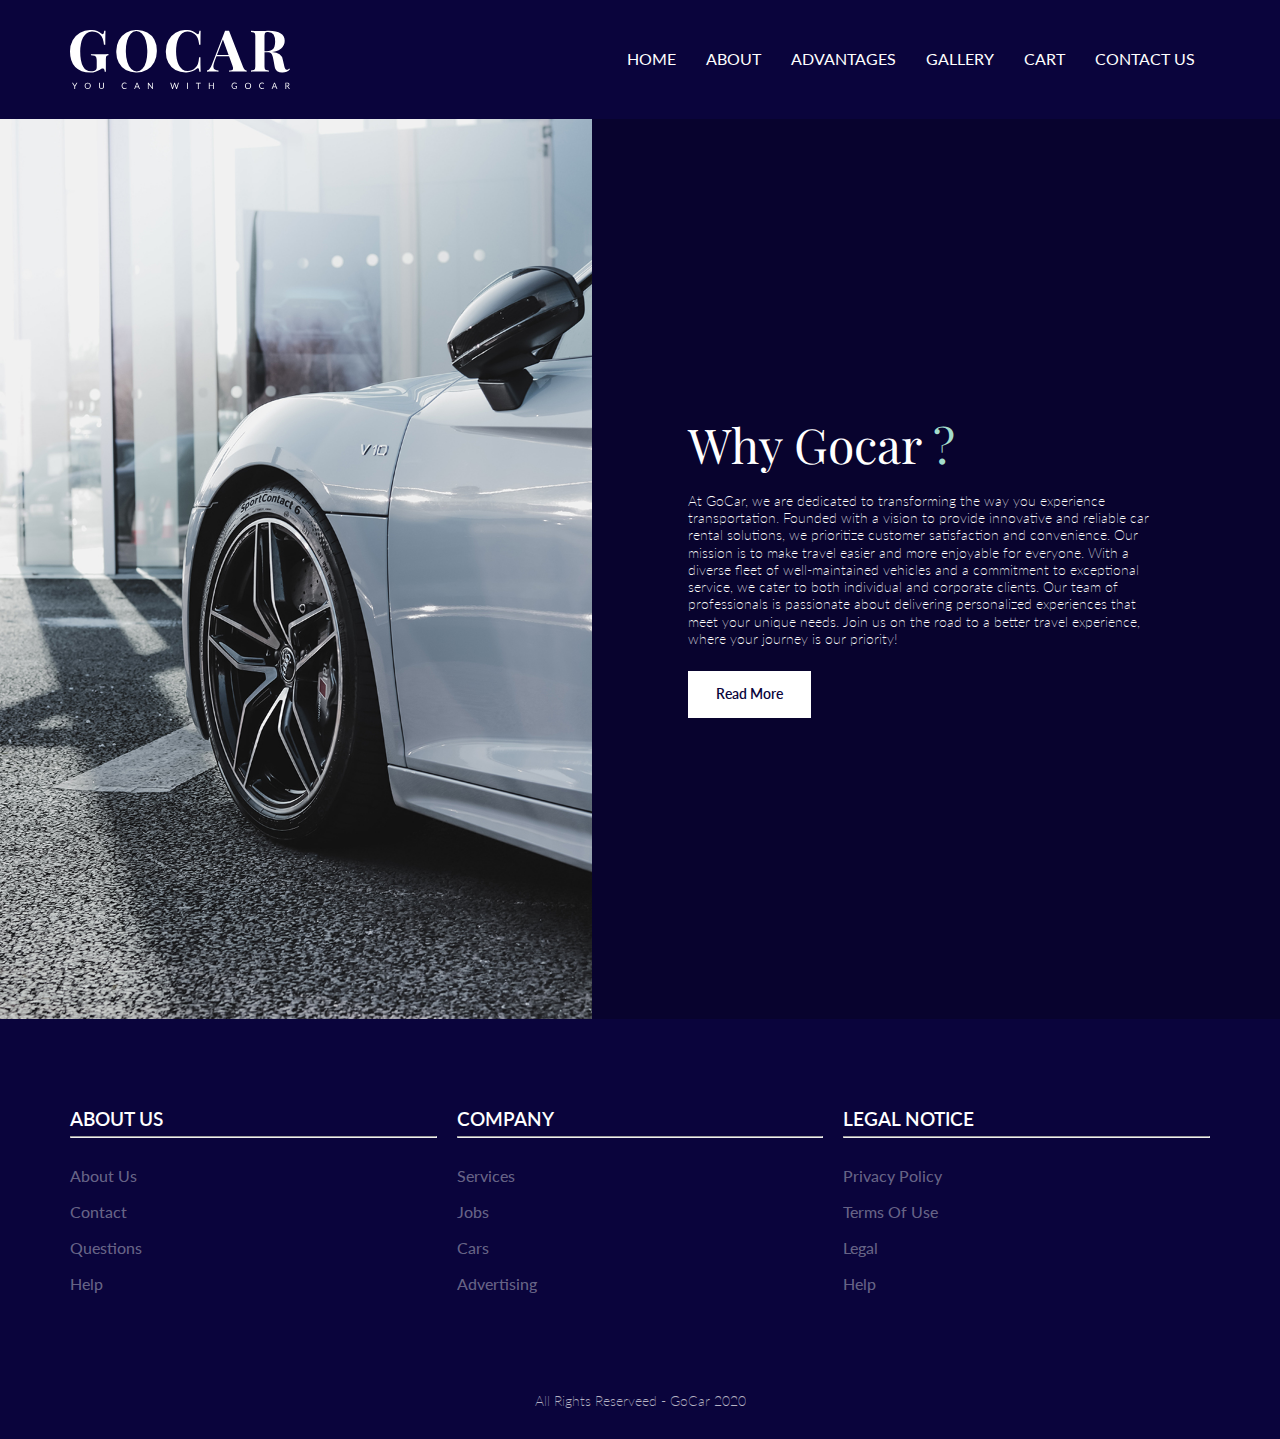
<file: about.html>
<!DOCTYPE html>
<html lang="en">

<head>
    <meta charset="UTF-8" />
    <meta http-equiv="X-UA-Compatible" content="IE=edge" />
    <meta name="viewport" content="width=device-width, initial-scale=1.0" />
    <title>GoCar</title>
    <meta name="description" content="Rent cars online" />
    <meta name="keywords" content="cars, rent, online" />
    <meta name="author" content="Hamza Bouchikhi" />
    <link rel="stylesheet" href="css/style.css" />
</head>

<body style="overflow-x: hidden">
    <header class="header">
        <nav class="navbar container">
            <img src="images/logo.svg" alt="gocar logo" />
            <ul>
                <li><a href="index.html">Home</a></li>
                <li><a href="about.html">About</a></li>
                <li><a href="Advantages.html">Advantages</a></li>
                <li><a href="port.html">Gallery</a></li>
                <li><a href="cart.html">Cart</a></li>
                <li><a href="contact.html">Contact Us</a></li>


            </ul>
        </nav>
    </header>
    <section class="about">
        <div>
            <img src="images/car1.jpg" alt="" />
        </div>
        <div class="container">
            <h2>Why Gocar <span>?</span></h2>
            <p>
                At GoCar, we are dedicated to transforming the way you experience transportation. Founded with a vision
                to provide innovative and reliable car rental solutions, we prioritize customer satisfaction and
                convenience. Our mission is to make travel easier and more enjoyable for everyone.

                With a diverse fleet of well-maintained vehicles and a commitment to exceptional service, we cater to
                both individual and corporate clients. Our team of professionals is passionate about delivering
                personalized experiences that meet your unique needs.

                Join us on the road to a better travel experience, where your journey is our priority!
            </p>
            <a href="about2.html" class="btn">read more</a>
        </div>
    </section>
    <footer class="container">
        <div class="footer-inner">
            <div>
                <h4>About Us</h4>
                <hr />
                <ul class="footer-menu">
                    <li><a href="#">About Us</a></li>
                    <li><a href="#">Contact</a></li>
                    <li><a href="#">Questions</a></li>
                    <li><a href="#">Help</a></li>
                </ul>
            </div>
            <div>
                <h4>Company</h4>
                <hr />
                <ul class="footer-menu">
                    <li><a href="#">Services</a></li>
                    <li><a href="#">Jobs</a></li>
                    <li><a href="#">Cars</a></li>
                    <li><a href="#">Advertising</a></li>
                </ul>
            </div>
            <div>
                <h4>Legal Notice</h4>
                <hr />
                <ul class="footer-menu">
                    <li><a href="#">Privacy Policy</a></li>
                    <li><a href="#">Terms Of Use</a></li>
                    <li><a href="#">Legal</a></li>
                    <li><a href="#">Help</a></li>
                </ul>
            </div>
        </div>
        <p>All Rights Reserveed - GoCar 2020</p>
    </footer>
</body>

</html>
</file>
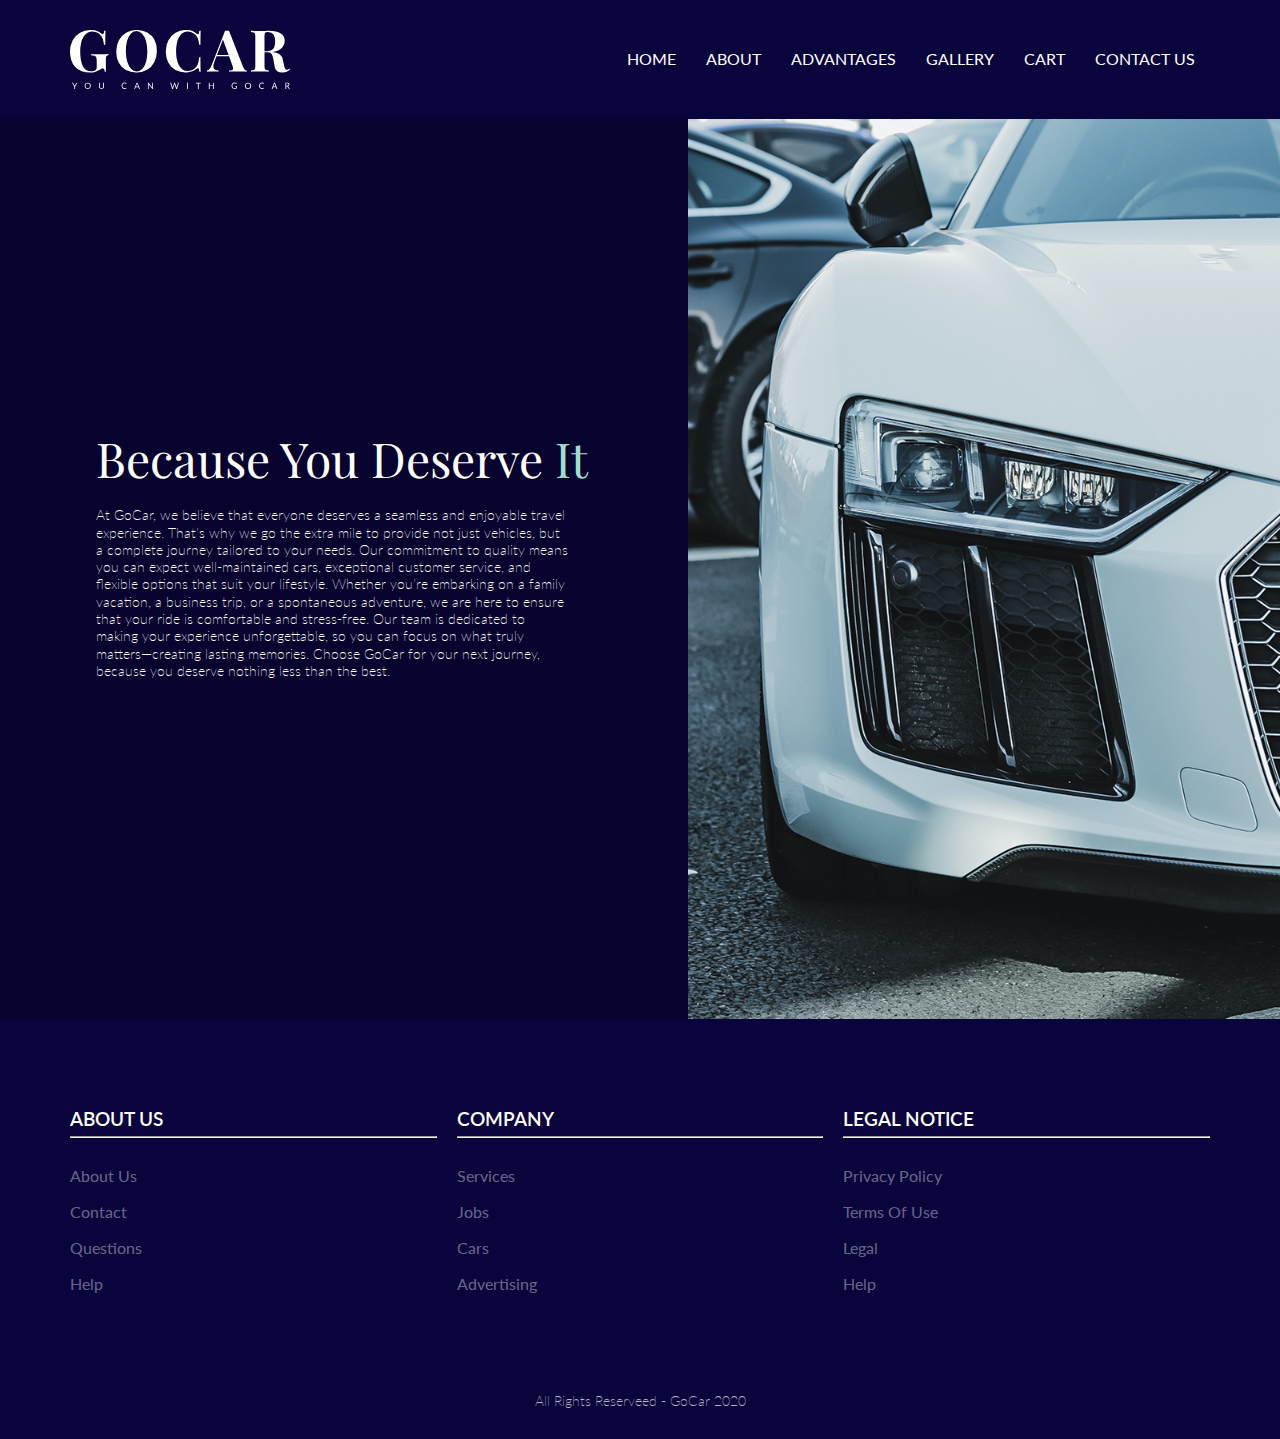
<file: about2.html>
<!DOCTYPE html>
<html lang="en">

<head>
    <meta charset="UTF-8" />
    <meta http-equiv="X-UA-Compatible" content="IE=edge" />
    <meta name="viewport" content="width=device-width, initial-scale=1.0" />
    <title>GoCar</title>
    <meta name="description" content="Rent cars online" />
    <meta name="keywords" content="cars, rent, online" />
    <meta name="author" content="Hamza Bouchikhi" />
    <link rel="stylesheet" href="css/style.css" />
</head>

<body style="overflow-x: hidden">
    <header class="header">
        <nav class="navbar container">
            <img src="images/logo.svg" alt="gocar logo" />
            <ul>
                <li><a href="index.html">Home</a></li>
                <li><a href="about.html">About</a></li>
                <li><a href="Advantages.html">Advantages</a></li>
                <li><a href="port.html">Gallery</a></li>
                <li><a href="cart.html">Cart</a></li>
                <li><a href="contact.html">Contact Us</a></li>


            </ul>
        </nav>
    </header>
    <section class="about2">
        <div>
            <img src="images/car2.jpg" alt="" />
        </div>
        <div class="container">
            <h2>Because You Deserve <span>It</span></h2>
            <p>
                At GoCar, we believe that everyone deserves a seamless and enjoyable travel experience. That’s why we go
                the extra mile to provide not just vehicles, but a complete journey tailored to your needs. Our
                commitment to quality means you can expect well-maintained cars, exceptional customer service, and
                flexible options that suit your lifestyle.

                Whether you’re embarking on a family vacation, a business trip, or a spontaneous adventure, we are here
                to ensure that your ride is comfortable and stress-free. Our team is dedicated to making your experience
                unforgettable, so you can focus on what truly matters—creating lasting memories.

                Choose GoCar for your next journey, because you deserve nothing less than the best.
            </p>

        </div>
    </section>
    <footer class="container">
        <div class="footer-inner">
            <div>
                <h4>About Us</h4>
                <hr />
                <ul class="footer-menu">
                    <li><a href="#">About Us</a></li>
                    <li><a href="#">Contact</a></li>
                    <li><a href="#">Questions</a></li>
                    <li><a href="#">Help</a></li>
                </ul>
            </div>
            <div>
                <h4>Company</h4>
                <hr />
                <ul class="footer-menu">
                    <li><a href="#">Services</a></li>
                    <li><a href="#">Jobs</a></li>
                    <li><a href="#">Cars</a></li>
                    <li><a href="#">Advertising</a></li>
                </ul>
            </div>
            <div>
                <h4>Legal Notice</h4>
                <hr />
                <ul class="footer-menu">
                    <li><a href="#">Privacy Policy</a></li>
                    <li><a href="#">Terms Of Use</a></li>
                    <li><a href="#">Legal</a></li>
                    <li><a href="#">Help</a></li>
                </ul>
            </div>
        </div>
        <p>All Rights Reserveed - GoCar 2020</p>
    </footer>
</body>

</html>
</file>
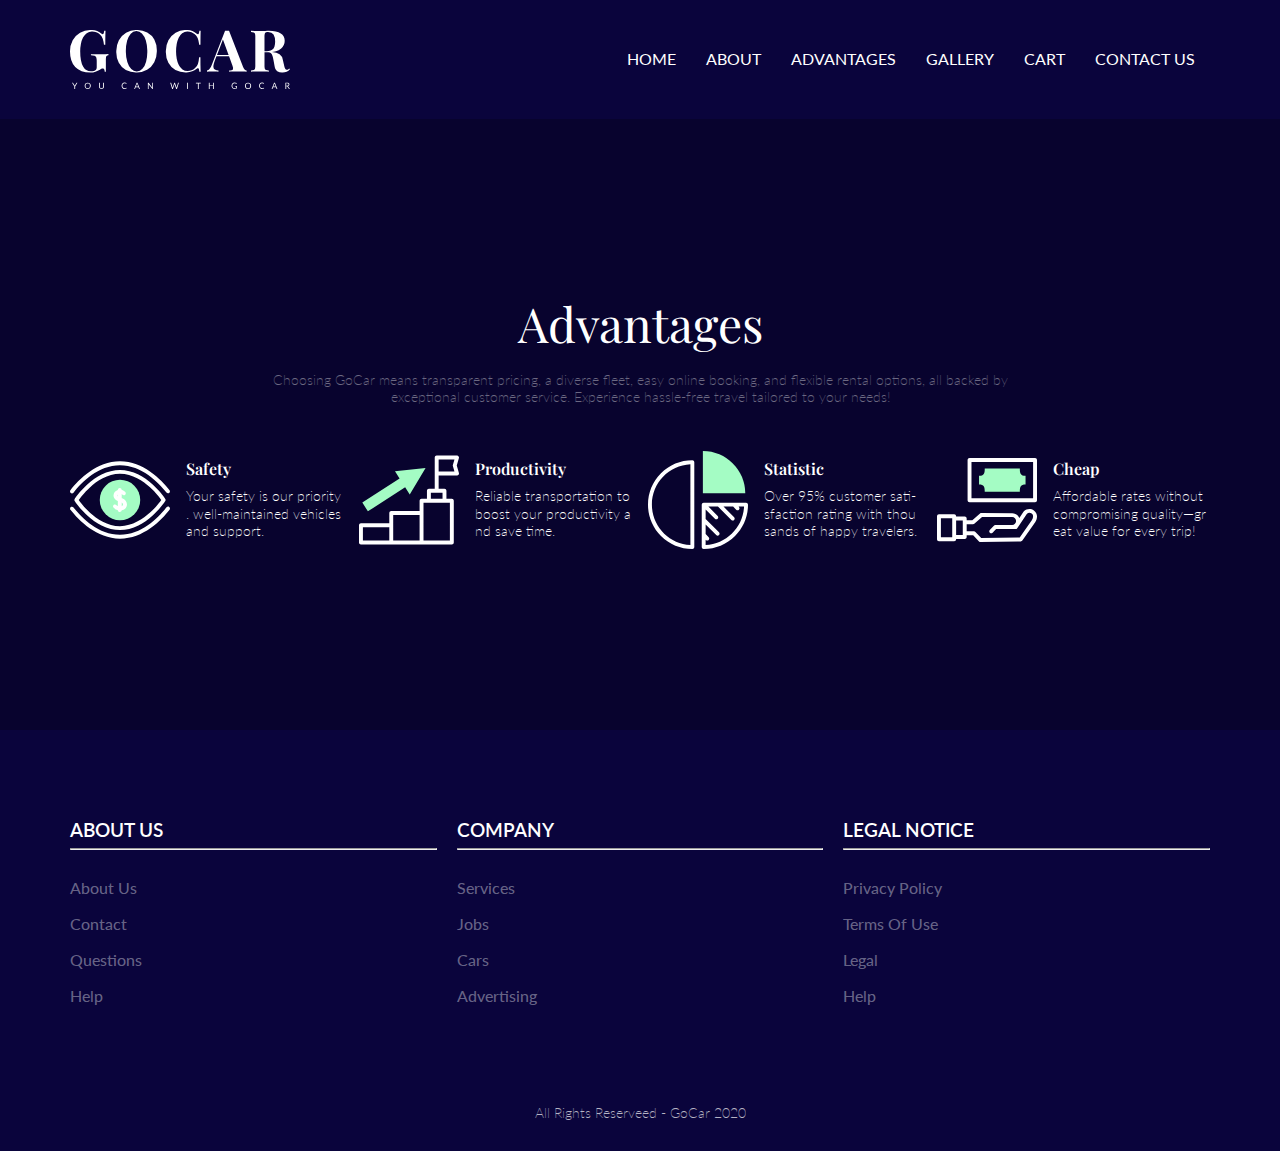
<file: Advantages.html>
<!DOCTYPE html>
<html lang="en">

<head>
    <meta charset="UTF-8" />
    <meta http-equiv="X-UA-Compatible" content="IE=edge" />
    <meta name="viewport" content="width=device-width, initial-scale=1.0" />
    <title>GoCar</title>
    <meta name="description" content="Rent cars online" />
    <meta name="keywords" content="cars, rent, online" />
    <meta name="author" content="Hamza Bouchikhi" />
    <link rel="stylesheet" href="css/style.css" />
</head>

<body style="overflow-x: hidden">
    <header class="header">
        <nav class="navbar container">
            <img src="images/logo.svg" alt="gocar logo" />
            <ul>
                <li><a href="index.html">Home</a></li>
                <li><a href="about.html">About</a></li>
                <li><a href="Advantages.html">Advantages</a></li>
                <li><a href="port.html">Gallery</a></li>
                <li><a href="cart.html">Cart</a></li>
                <li><a href="contact.html">Contact Us</a></li>


            </ul>
        </nav>
    </header>
    <section class="adv">
        <h2>Advantages</h2>
        <p>
            Choosing GoCar means transparent pricing, a diverse fleet, easy online booking, and flexible rental options,
            all
            backed by exceptional customer service. Experience hassle-free travel tailored to your needs!
        </p>

        <div>
            <div class="icon-container container">
                <div>
                    <img src="images/icons/001-eye.svg" alt="eye icon" />
                    <div>
                        <h5>Safety</h5>
                        <p>Your safety is our priority . well-maintained vehicles and support.</p>
                    </div>
                </div>
                <div>
                    <img src="images/icons/002-upstairs.svg" alt="upstairs icon" />
                    <div>
                        <h5>Productivity</h5>
                        <p>Reliable transportation to boost your productivity and save time.</p>
                    </div>
                </div>
                <div>
                    <img src="images/icons/003-pie-chart.svg" alt="chart icon" />
                    <div>
                        <h5>Statistic</h5>
                        <p>Over 95% customer sati-sfaction rating with thousands of happy travelers.</p>
                    </div>
                </div>
                <div>
                    <img src="images/icons/004-money.svg" alt="money icon" />
                    <div>
                        <h5>Cheap</h5>
                        <p>Affordable rates without compromising quality—great value for every trip!</p>
                    </div>
                </div>
            </div>
        </div>
    </section>
    <footer class="container">
        <div class="footer-inner">
            <div>
                <h4>About Us</h4>
                <hr />
                <ul class="footer-menu">
                    <li><a href="#">About Us</a></li>
                    <li><a href="#">Contact</a></li>
                    <li><a href="#">Questions</a></li>
                    <li><a href="#">Help</a></li>
                </ul>
            </div>
            <div>
                <h4>Company</h4>
                <hr />
                <ul class="footer-menu">
                    <li><a href="#">Services</a></li>
                    <li><a href="#">Jobs</a></li>
                    <li><a href="#">Cars</a></li>
                    <li><a href="#">Advertising</a></li>
                </ul>
            </div>
            <div>
                <h4>Legal Notice</h4>
                <hr />
                <ul class="footer-menu">
                    <li><a href="#">Privacy Policy</a></li>
                    <li><a href="#">Terms Of Use</a></li>
                    <li><a href="#">Legal</a></li>
                    <li><a href="#">Help</a></li>
                </ul>
            </div>
        </div>
        <p>All Rights Reserveed - GoCar 2020</p>
    </footer>
</body>

</html>
</file>
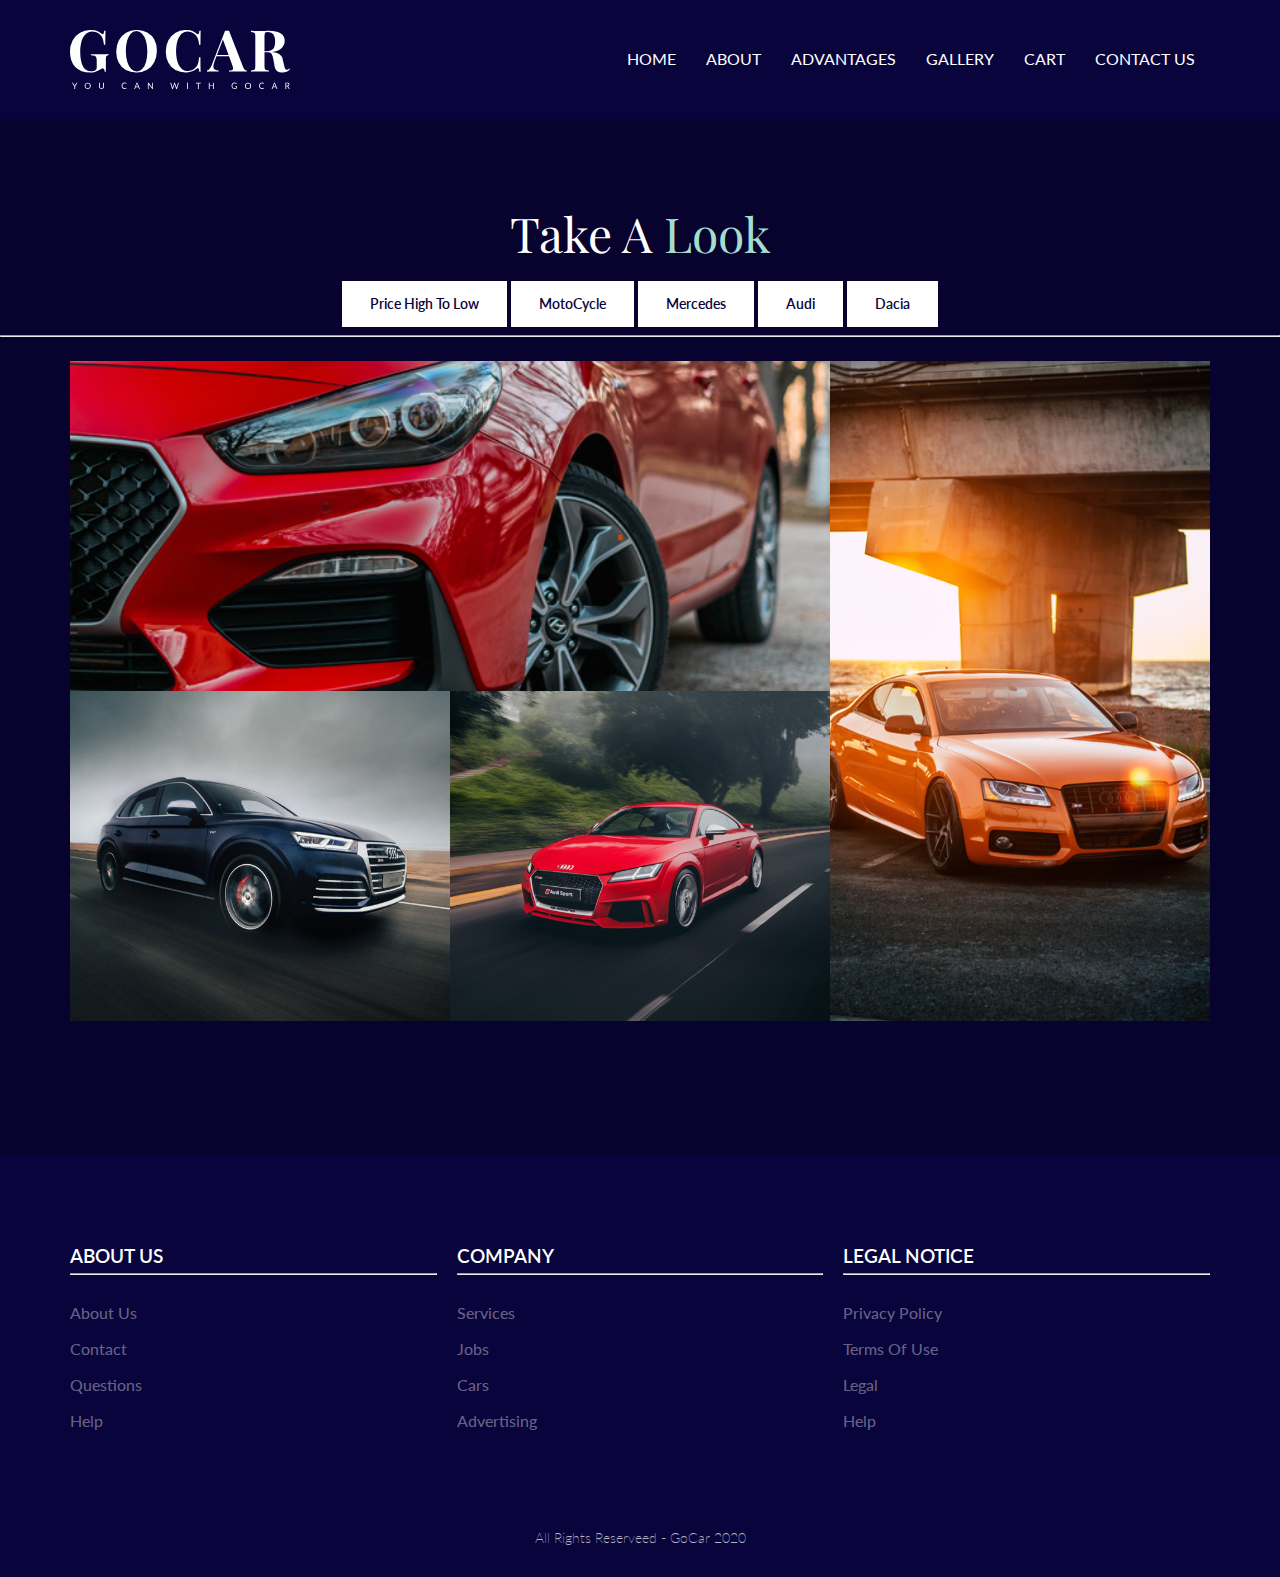
<file: audi.html>
<!DOCTYPE html>
<html lang="en">

<head>
    <meta charset="UTF-8" />
    <meta http-equiv="X-UA-Compatible" content="IE=edge" />
    <meta name="viewport" content="width=device-width, initial-scale=1.0" />
    <title>GoCar</title>
    <meta name="description" content="Rent cars online" />
    <meta name="keywords" content="cars, rent, online" />
    <meta name="author" content="Hamza Bouchikhi" />
    <link rel="stylesheet" href="css/style.css" />
</head>

<body style="overflow-x: hidden">
    <header class="header">
        <nav class="navbar container">
            <img src="images/logo.svg" alt="gocar logo" />
            <ul>
                <li><a href="index.html">Home</a></li>
                <li><a href="about.html">About</a></li>
                <li><a href="Advantages.html">Advantages</a></li>
                <li><a href="port.html">Gallery</a></li>
                <li><a href="cart.html">Cart</a></li>
                <li><a href="contact.html">Contact Us</a></li>

            </ul>
        </nav>
    </header>
    <section class="gallery">
        <h2>Take A <span>Look</span></h2>
        <a href="high-to-low.html" class="btn">Price High To Low</a>
        <a href="motorcycle.html" class="btn">MotoCycle</a>
        <a href="merced.html" class="btn">Mercedes</a>
        <a href="audi.html" class="btn">Audi</a>
        <a href="dacia.html" class="btn">Dacia</a>

        <hr>
        <br>
        <div class="gallery-container container">
            <div class="gallery-item">
                <div class="gallery-overlay">
                    <h3>Audi R8 <span>- The Limitless Car</span></h3>
                </div>
                <img src="images/car3.jpg" alt="Car" />
            </div>
            <div class="gallery-item">
                <div class="gallery-overlay">
                    <h3>Audi R9 <span>- The Real Way</span></h3>
                </div>
                <img src="images/car4.jpg" alt="Car" />
            </div>
            <div class="gallery-item">
                <div class="gallery-overlay">
                    <h3>Audi R11 <span>- A Car!</span></h3>
                </div>
                <img src="images/car5.jpg" alt="Car" />
            </div>
            <div class="gallery-item">
                <div class="gallery-overlay">
                    <h3>Audi R7 <span>- Ultimate Experience</span></h3>
                </div>
                <img src="images/car6.jpg" alt="Car" />
            </div>



    </section>
    <footer class="container">
        <div class="footer-inner">
            <div>
                <h4>About Us</h4>
                <hr />
                <ul class="footer-menu">
                    <li><a href="#">About Us</a></li>
                    <li><a href="#">Contact</a></li>
                    <li><a href="#">Questions</a></li>
                    <li><a href="#">Help</a></li>
                </ul>
            </div>
            <div>
                <h4>Company</h4>
                <hr />
                <ul class="footer-menu">
                    <li><a href="#">Services</a></li>
                    <li><a href="#">Jobs</a></li>
                    <li><a href="#">Cars</a></li>
                    <li><a href="#">Advertising</a></li>
                </ul>
            </div>
            <div>
                <h4>Legal Notice</h4>
                <hr />
                <ul class="footer-menu">
                    <li><a href="#">Privacy Policy</a></li>
                    <li><a href="#">Terms Of Use</a></li>
                    <li><a href="#">Legal</a></li>
                    <li><a href="#">Help</a></li>
                </ul>
            </div>
        </div>
        <p>All Rights Reserveed - GoCar 2020</p>
    </footer>
</body>

</html>
</file>
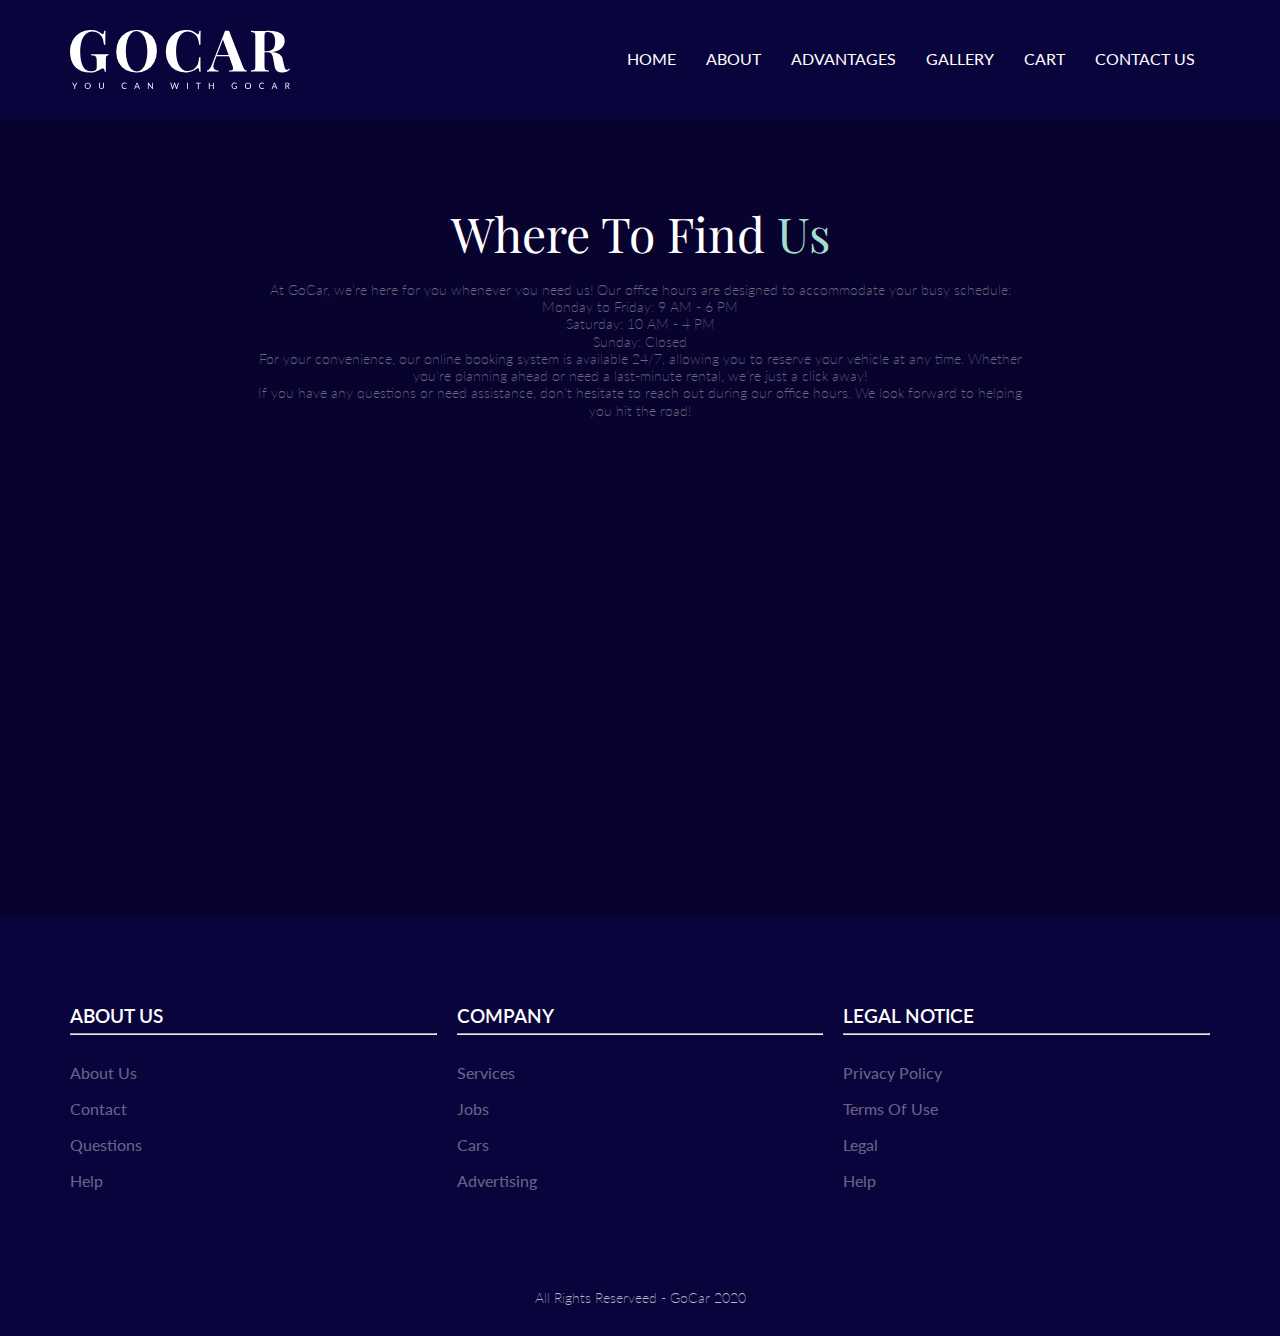
<file: cart.html>
<!DOCTYPE html>
<html lang="en">

<head>
    <meta charset="UTF-8" />
    <meta http-equiv="X-UA-Compatible" content="IE=edge" />
    <meta name="viewport" content="width=device-width, initial-scale=1.0" />
    <title>GoCar</title>
    <meta name="description" content="Rent cars online" />
    <meta name="keywords" content="cars, rent, online" />
    <meta name="author" content="Hamza Bouchikhi" />
    <link rel="stylesheet" href="css/style.css" />
</head>

<body style="overflow-x: hidden">
    <header class="header">
        <nav class="navbar container">
            <img src="images/logo.svg" alt="gocar logo" />
            <ul>
                <li><a href="index.html">Home</a></li>
                <li><a href="about.html">About</a></li>
                <li><a href="Advantages.html">Advantages</a></li>
                <li><a href="port.html">Gallery</a></li>
                <li><a href="cart.html">Cart</a></li>
                <li><a href="contact.html">Contact Us</a></li>

            </ul>
        </nav>
    </header>
    <section class="map">
        <h2>Where To Find <span>Us</span></h2>
        <p>
            At GoCar, we’re here for you whenever you need us! Our office hours are designed to accommodate your busy
            schedule:
            <br>
            Monday to Friday: 9 AM - 6 PM
            <br>
            Saturday: 10 AM - 4 PM
            <br>
            Sunday: Closed
            <br>
            For your convenience, our online booking system is available 24/7, allowing you to reserve your vehicle at
            any
            time. Whether you're planning ahead or need a last-minute rental, we’re just a click away!
            <br>
            If you have any questions or need assistance, don’t hesitate to reach out during our office hours. We look
            forward
            to helping you hit the road!
        </p>
        <iframe
            src="https://www.google.com/maps/embed?pb=!1m18!1m12!1m3!1d3261.374689306456!2d-2.936093823421452!3d35.17221267275588!2m3!1f0!2f0!3f0!3m2!1i1024!2i768!4f13.1!3m3!1m2!1s0xd77a7f64b5746df%3A0xe238780f83e6f56d!2sYoucode!5e0!3m2!1sen!2sma!4v1728479659780!5m2!1sen!2sma"
            width="600" height="450" frameborder="0" style="border: 0" allowfullscreen="" aria-hidden="false"
            tabindex="0"></iframe>
    </section>
    <footer class="container">
        <div class="footer-inner">
            <div>
                <h4>About Us</h4>
                <hr />
                <ul class="footer-menu">
                    <li><a href="#">About Us</a></li>
                    <li><a href="#">Contact</a></li>
                    <li><a href="#">Questions</a></li>
                    <li><a href="#">Help</a></li>
                </ul>
            </div>
            <div>
                <h4>Company</h4>
                <hr />
                <ul class="footer-menu">
                    <li><a href="#">Services</a></li>
                    <li><a href="#">Jobs</a></li>
                    <li><a href="#">Cars</a></li>
                    <li><a href="#">Advertising</a></li>
                </ul>
            </div>
            <div>
                <h4>Legal Notice</h4>
                <hr />
                <ul class="footer-menu">
                    <li><a href="#">Privacy Policy</a></li>
                    <li><a href="#">Terms Of Use</a></li>
                    <li><a href="#">Legal</a></li>
                    <li><a href="#">Help</a></li>
                </ul>
            </div>
        </div>
        <p>All Rights Reserveed - GoCar 2020</p>
    </footer>
</body>

</html>
</file>
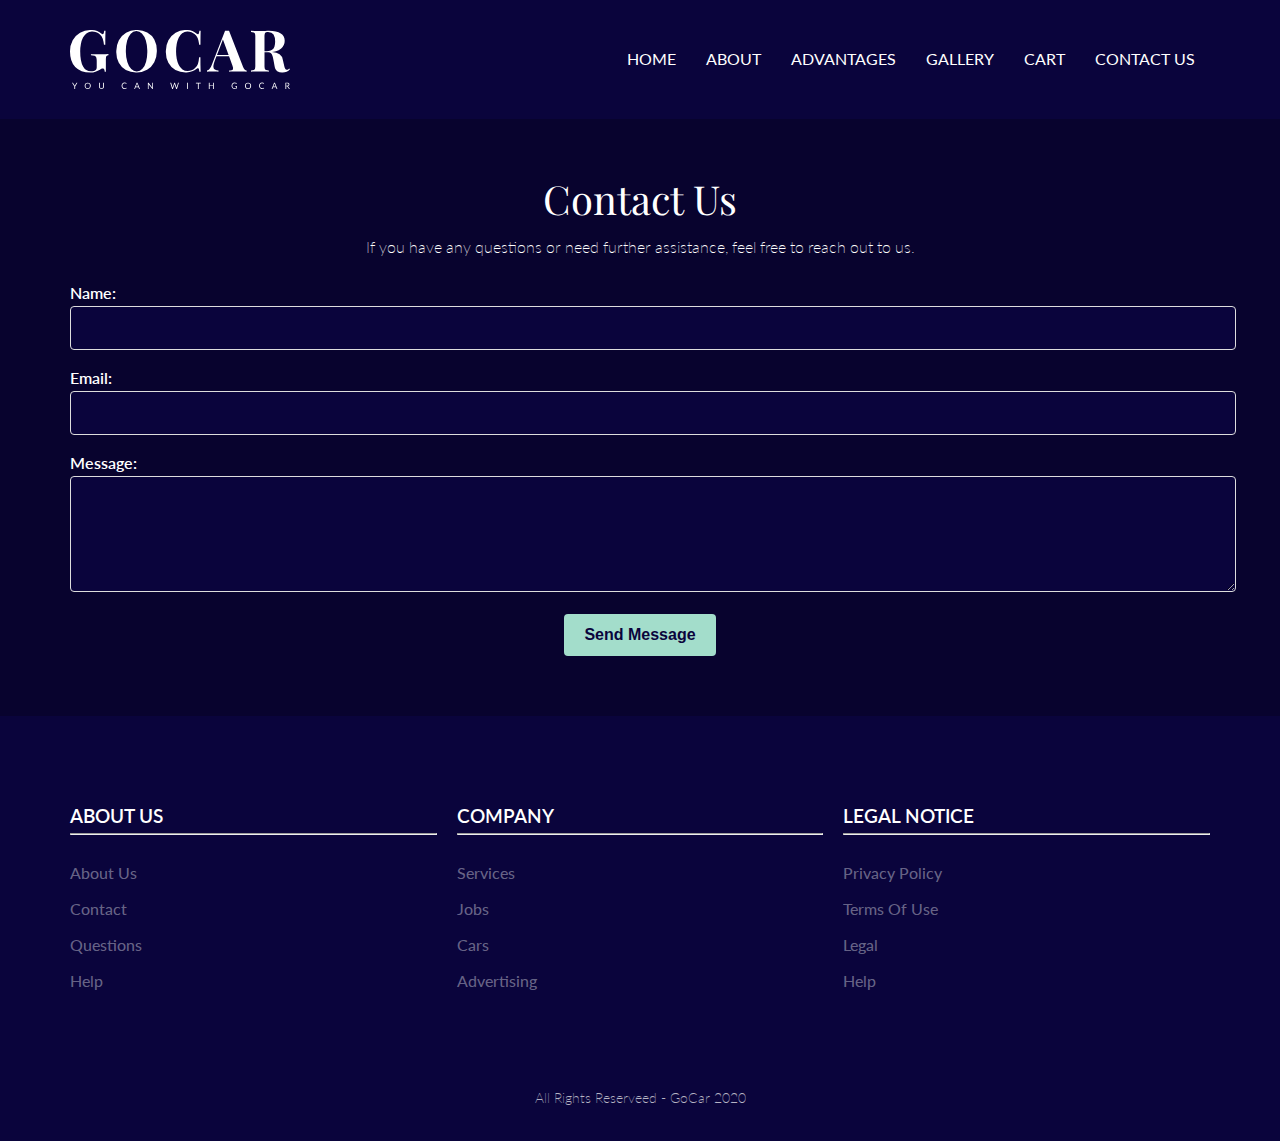
<file: contact.html>
<!DOCTYPE html>
<html lang="en">

<head>
    <meta charset="UTF-8" />
    <meta http-equiv="X-UA-Compatible" content="IE=edge" />
    <meta name="viewport" content="width=device-width, initial-scale=1.0" />
    <title>GoCar</title>
    <meta name="description" content="Rent cars online" />
    <meta name="keywords" content="cars, rent, online" />
    <meta name="author" content="Hamza Bouchikhi" />
    <link rel="stylesheet" href="css/style.css" />
    <link rel="stylesheet" href="css/contact.css" />
</head>

<body style="overflow-x: hidden">
    <header class="header">
        <nav class="navbar container">
            <img src="images/logo.svg" alt="gocar logo" />
            <ul>
                <li><a href="index.html">Home</a></li>
                <li><a href="about.html">About</a></li>
                <li><a href="Advantages.html">Advantages</a></li>
                <li><a href="gallery.html">Gallery</a></li>
                <li><a href="cart.html">Cart</a></li>
                <li><a href="contact.html">Contact Us</a></li>

            </ul>
        </nav>
    </header>
    <section class="contact-us">
        <div class="container">
            <h1>Contact Us</h1>
            <p>If you have any questions or need further assistance, feel free to reach out to us.</p>
            <form action="submit_form.php" method="post">
                <div class="form-group">
                    <label for="name">Name:</label>
                    <input type="text" id="name" name="name" required />
                </div>
                <div class="form-group">
                    <label for="email">Email:</label>
                    <input type="email" id="email" name="email" required />
                </div>
                <div class="form-group">
                    <label for="message">Message:</label>
                    <textarea id="message" name="message" rows="5" required></textarea>
                </div>
                <input type="submit" value="Send Message" class="btn" />
            </form>
        </div>
    </section>

    <footer class="container">
        <div class="footer-inner">
            <div>
                <h4>About Us</h4>
                <hr />
                <ul class="footer-menu">
                    <li><a href="#">About Us</a></li>
                    <li><a href="#">Contact</a></li>
                    <li><a href="#">Questions</a></li>
                    <li><a href="#">Help</a></li>
                </ul>
            </div>
            <div>
                <h4>Company</h4>
                <hr />
                <ul class="footer-menu">
                    <li><a href="#">Services</a></li>
                    <li><a href="#">Jobs</a></li>
                    <li><a href="#">Cars</a></li>
                    <li><a href="#">Advertising</a></li>
                </ul>
            </div>
            <div>
                <h4>Legal Notice</h4>
                <hr />
                <ul class="footer-menu">
                    <li><a href="#">Privacy Policy</a></li>
                    <li><a href="#">Terms Of Use</a></li>
                    <li><a href="#">Legal</a></li>
                    <li><a href="#">Help</a></li>
                </ul>
            </div>
        </div>
        <p>All Rights Reserveed - GoCar 2020</p>
    </footer>
</body>

</html>
</file>
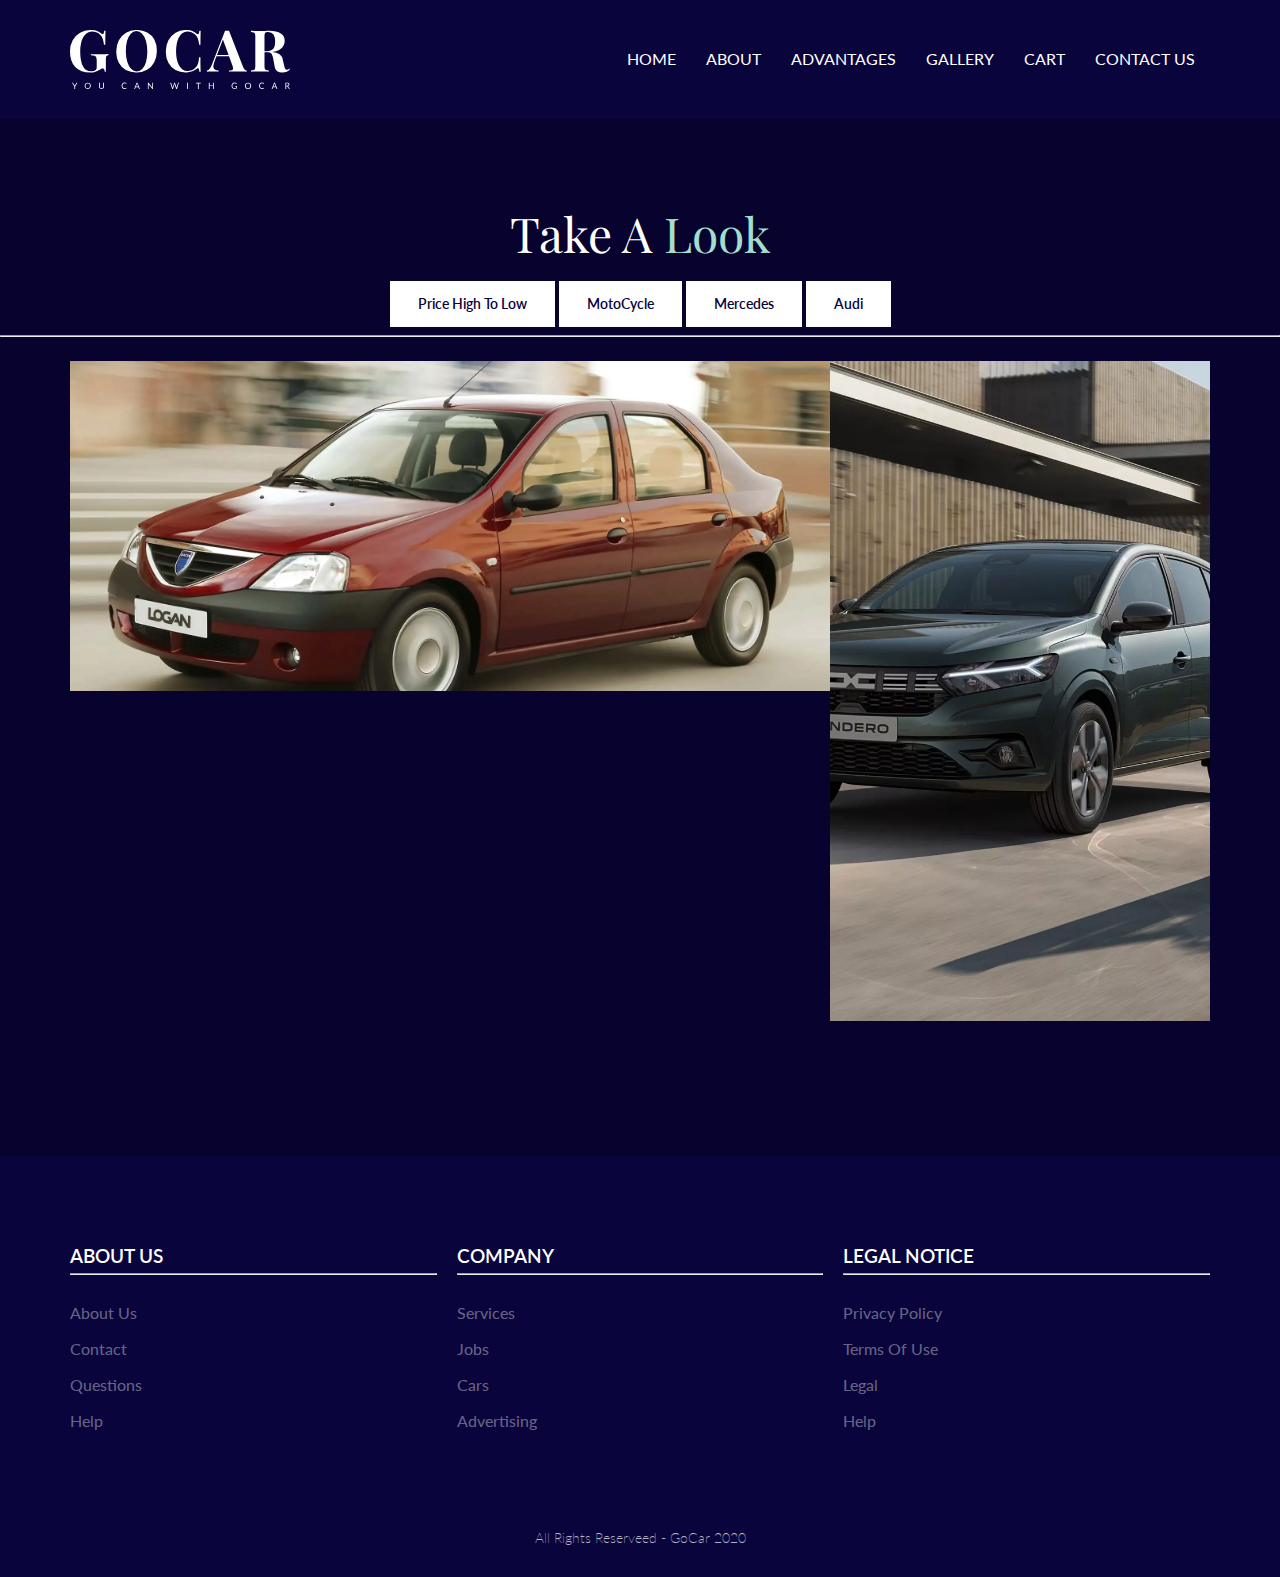
<file: dacia.html>
<!DOCTYPE html>
<html lang="en">

<head>
    <meta charset="UTF-8" />
    <meta http-equiv="X-UA-Compatible" content="IE=edge" />
    <meta name="viewport" content="width=device-width, initial-scale=1.0" />
    <title>GoCar</title>
    <meta name="description" content="Rent cars online" />
    <meta name="keywords" content="cars, rent, online" />
    <meta name="author" content="Hamza Bouchikhi" />
    <link rel="stylesheet" href="css/style.css" />
</head>

<body style="overflow-x: hidden">
    <header class="header">
        <nav class="navbar container">
            <img src="images/logo.svg" alt="gocar logo" />
            <ul>
                <li><a href="index.html">Home</a></li>
                <li><a href="about.html">About</a></li>
                <li><a href="Advantages.html">Advantages</a></li>
                <li><a href="port.html">Gallery</a></li>
                <li><a href="cart.html">Cart</a></li>
                <li><a href="contact.html">Contact Us</a></li>

            </ul>
        </nav>
    </header>
    <section class="gallery">
        <h2>Take A <span>Look</span></h2>
        <a href="high-to-low.html" class="btn">Price High To Low</a>
        <a href="motorcycle.html" class="btn">MotoCycle</a>
        <a href="merced.html" class="btn">Mercedes</a>
        <a href="audi.html" class="btn">Audi</a>
        <hr>
        <br>
        <div class="gallery-container container">
            <div class="gallery-item">
                <div class="gallery-overlay">
                    <h3>Dacia Logan <span>- The moroccan one</span></h3>
                </div>
                <img src="images/dacia.jpg" alt="Car" />
            </div>
            <div class="gallery-item">
                <div class="gallery-overlay">
                    <h3>Dacia sandero <span>- lets upgrade it</span></h3>
                </div>
                <img src="images/sandero.jpg" alt="Car" />
            </div>



    </section>
    <footer class="container">
        <div class="footer-inner">
            <div>
                <h4>About Us</h4>
                <hr />
                <ul class="footer-menu">
                    <li><a href="#">About Us</a></li>
                    <li><a href="#">Contact</a></li>
                    <li><a href="#">Questions</a></li>
                    <li><a href="#">Help</a></li>
                </ul>
            </div>
            <div>
                <h4>Company</h4>
                <hr />
                <ul class="footer-menu">
                    <li><a href="#">Services</a></li>
                    <li><a href="#">Jobs</a></li>
                    <li><a href="#">Cars</a></li>
                    <li><a href="#">Advertising</a></li>
                </ul>
            </div>
            <div>
                <h4>Legal Notice</h4>
                <hr />
                <ul class="footer-menu">
                    <li><a href="#">Privacy Policy</a></li>
                    <li><a href="#">Terms Of Use</a></li>
                    <li><a href="#">Legal</a></li>
                    <li><a href="#">Help</a></li>
                </ul>
            </div>
        </div>
        <p>All Rights Reserveed - GoCar 2020</p>
    </footer>
</body>

</html>
</file>
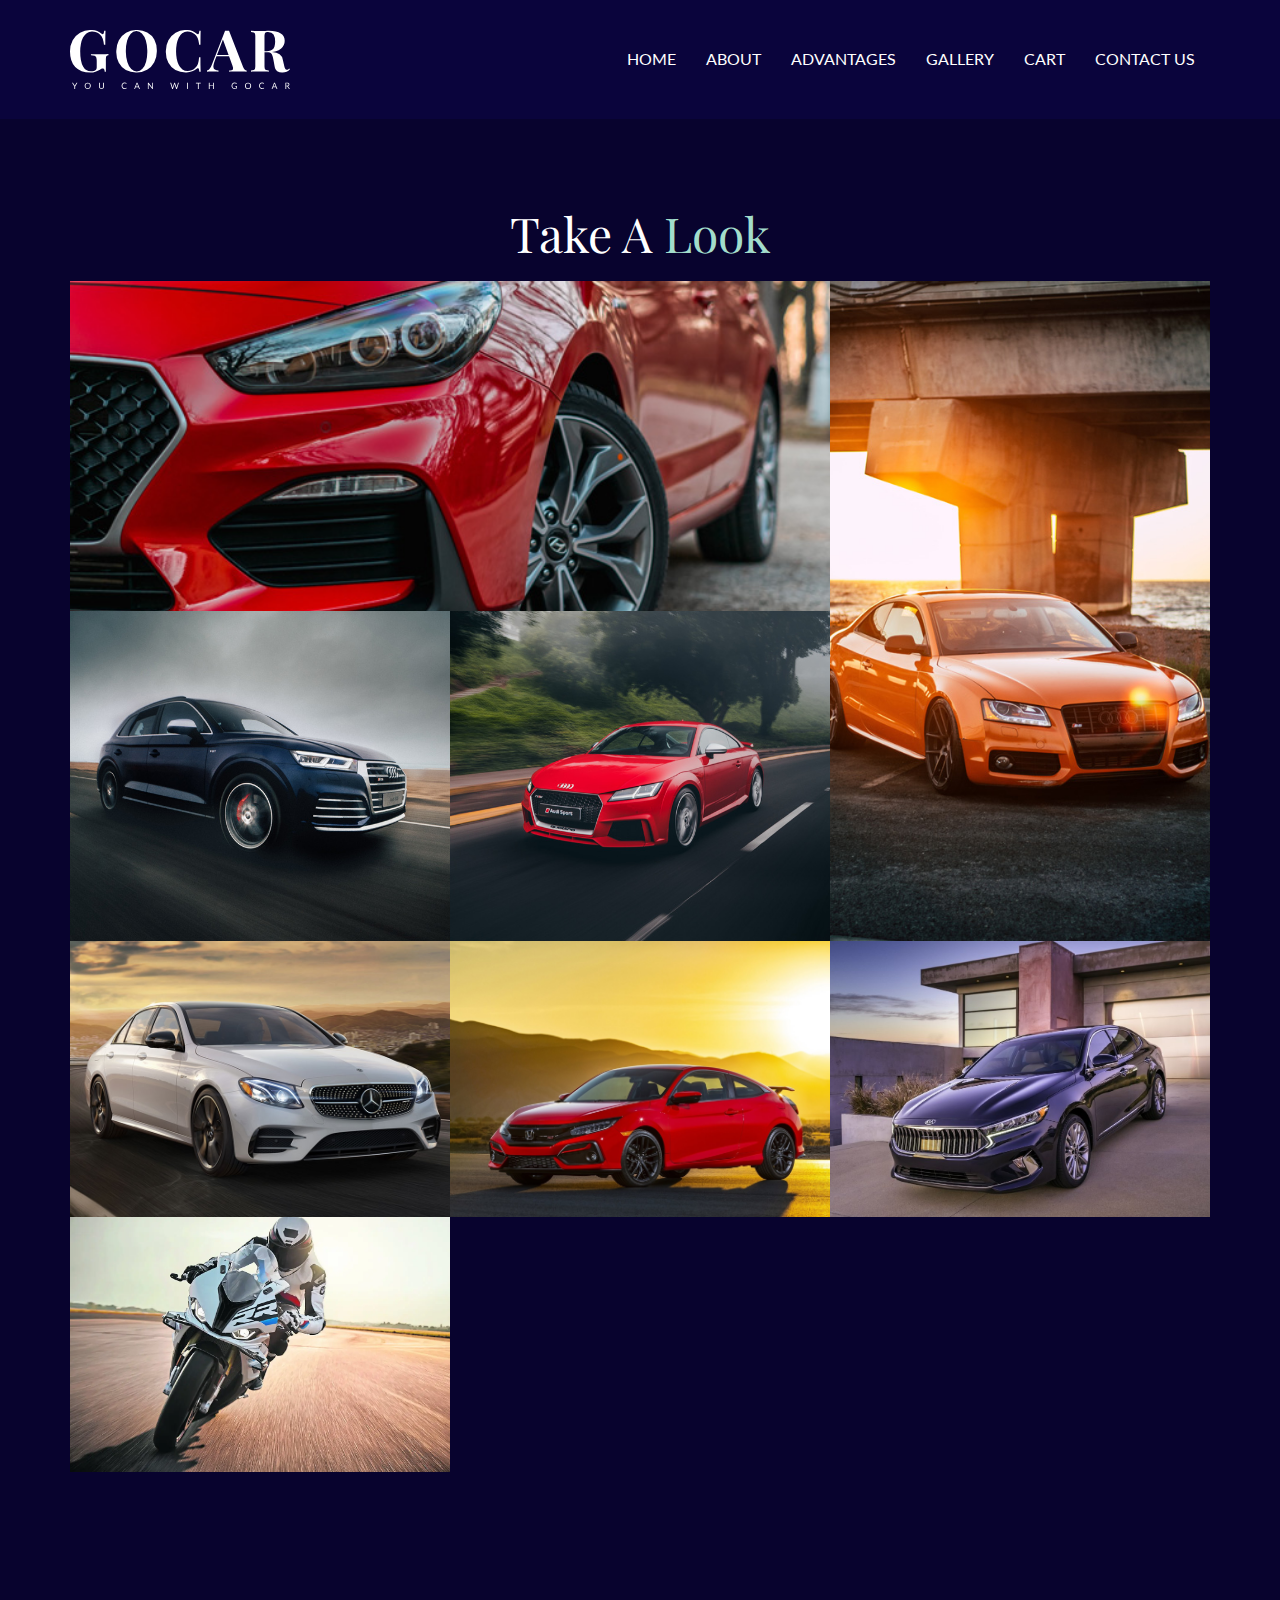
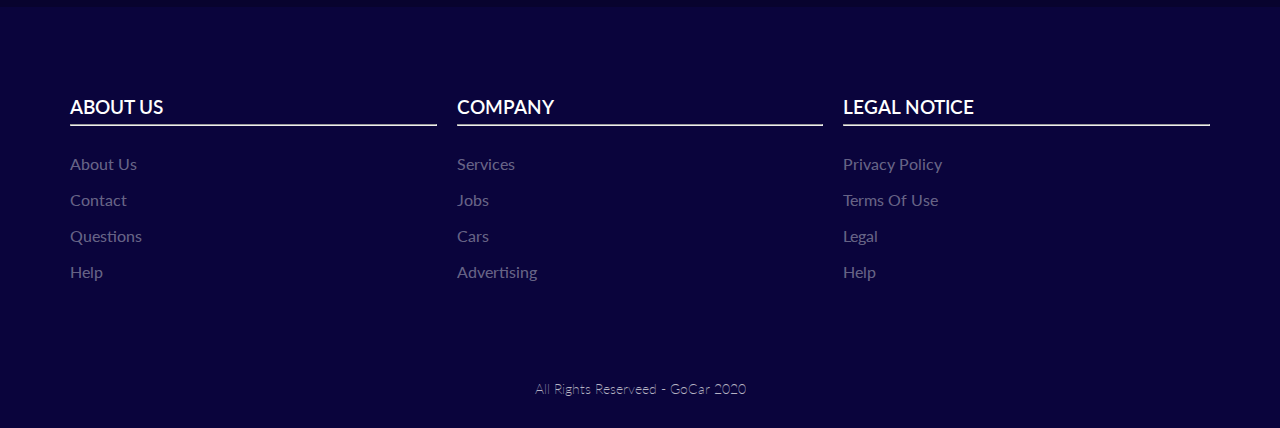
<file: gallery.html>
<!DOCTYPE html>
<html lang="en">

<head>
    <meta charset="UTF-8" />
    <meta http-equiv="X-UA-Compatible" content="IE=edge" />
    <meta name="viewport" content="width=device-width, initial-scale=1.0" />
    <title>GoCar</title>
    <meta name="description" content="Rent cars online" />
    <meta name="keywords" content="cars, rent, online" />
    <meta name="author" content="Hamza Bouchikhi" />
    <link rel="stylesheet" href="css/style.css" />
</head>

<body style="overflow-x: hidden">
    <header class="header">
        <nav class="navbar container">
            <img src="images/logo.svg" alt="gocar logo" />
            <ul>
                <li><a href="index.html">Home</a></li>
                <li><a href="about.html">About</a></li>
                <li><a href="Advantages.html">Advantages</a></li>
                <li><a href="port.html">Gallery</a></li>
                <li><a href="cart.html">Cart</a></li>
                <li><a href="contact.html">Contact Us</a></li>

            </ul>
        </nav>
    </header>
    <section class="gallery">
        <h2>Take A <span>Look</span></h2>

        <div class="gallery-container container">
            <div class="gallery-item">
                <div class="gallery-overlay">
                    <h3>Audi R8 <span>- The Limitless Car</span></h3>
                </div>
                <img src="images/car3.jpg" alt="Car" />
            </div>
            <div class="gallery-item">
                <div class="gallery-overlay">
                    <h3>Audi R9 <span>- The Real Way</span></h3>
                </div>
                <img src="images/car4.jpg" alt="Car" />
            </div>
            <div class="gallery-item">
                <div class="gallery-overlay">
                    <h3>Audi R11 <span>- A Car!</span></h3>
                </div>
                <img src="images/car5.jpg" alt="Car" />
            </div>
            <div class="gallery-item">
                <div class="gallery-overlay">
                    <h3>Audi R7 <span>- Ultimate Experience</span></h3>
                </div>
                <img src="images/car6.jpg" alt="Car" />
            </div>
            <div class="gallery-item">
                <div class="gallery-overlay">
                    <h3>Mercedes <span>- To make you happy</span></h3>
                </div>
                <img src="images/merc.jpg" alt="Car" />
            </div>
            <div class="gallery-item">
                <div class="gallery-overlay">
                    <h3>Honda Si Coupe <span>- make it easy</span></h3>
                </div>
                <img src="images/gallery/2020-Honda-Civic-Si-Coupe.jpg" alt="Car" />
            </div>
            <div class="gallery-item">
                <div class="gallery-overlay">
                    <h3>Kiya Cadenza <span>-Here we pay attention to your money</span></h3>
                </div>
                <img src="images/gallery/2020-Kia-Cadenza-1024x735.jpg" alt="Car" />
            </div>
            <div class="gallery-item">
                <div class="gallery-overlay">
                    <h3>Bmw S1000RR <span>-like a bee fell free</span></h3>
                </div>
                <img src="images/BMWS1000RR-1.jpg" alt="Car" />
            </div>
        </div>

    </section>
    <footer class="container">
        <div class="footer-inner">
            <div>
                <h4>About Us</h4>
                <hr />
                <ul class="footer-menu">
                    <li><a href="#">About Us</a></li>
                    <li><a href="#">Contact</a></li>
                    <li><a href="#">Questions</a></li>
                    <li><a href="#">Help</a></li>
                </ul>
            </div>
            <div>
                <h4>Company</h4>
                <hr />
                <ul class="footer-menu">
                    <li><a href="#">Services</a></li>
                    <li><a href="#">Jobs</a></li>
                    <li><a href="#">Cars</a></li>
                    <li><a href="#">Advertising</a></li>
                </ul>
            </div>
            <div>
                <h4>Legal Notice</h4>
                <hr />
                <ul class="footer-menu">
                    <li><a href="#">Privacy Policy</a></li>
                    <li><a href="#">Terms Of Use</a></li>
                    <li><a href="#">Legal</a></li>
                    <li><a href="#">Help</a></li>
                </ul>
            </div>
        </div>
        <p>All Rights Reserveed - GoCar 2020</p>
    </footer>
</body>

</html>
</file>
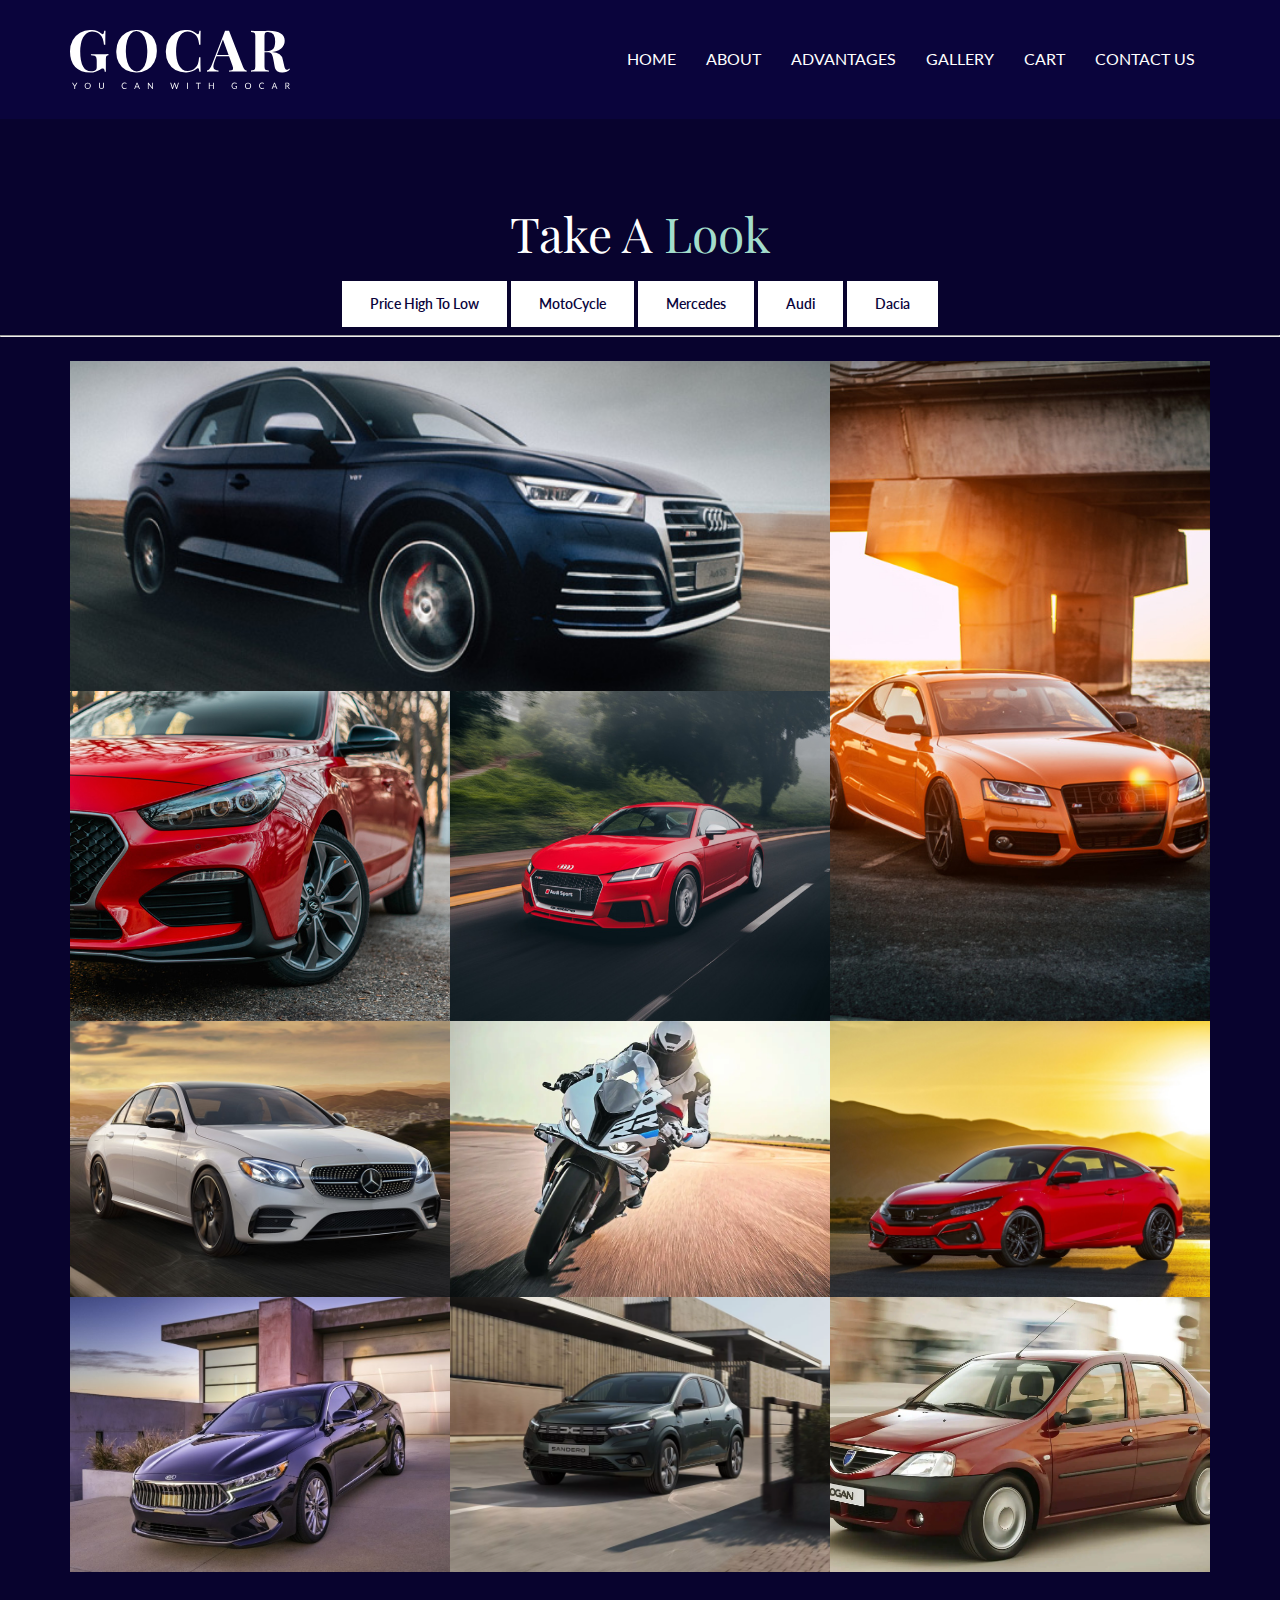
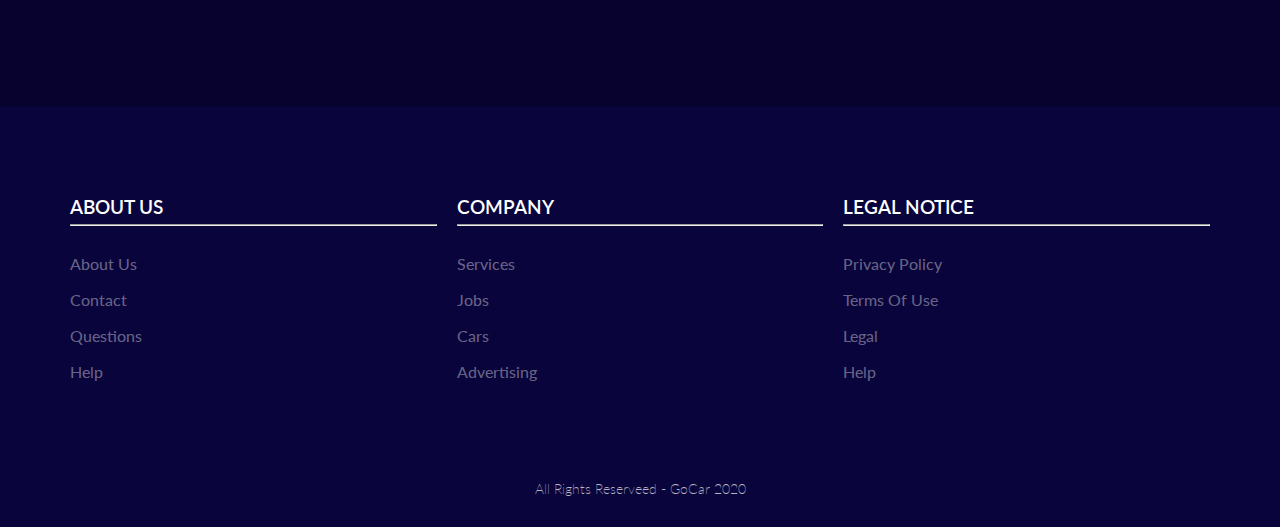
<file: high-to-low.html>
<!DOCTYPE html>
<html lang="en">

<head>
    <meta charset="UTF-8" />
    <meta http-equiv="X-UA-Compatible" content="IE=edge" />
    <meta name="viewport" content="width=device-width, initial-scale=1.0" />
    <title>GoCar</title>
    <meta name="description" content="Rent cars online" />
    <meta name="keywords" content="cars, rent, online" />
    <meta name="author" content="Hamza Bouchikhi" />
    <link rel="stylesheet" href="css/style.css" />
</head>

<body style="overflow-x: hidden">
    <header class="header">
        <nav class="navbar container">
            <img src="images/logo.svg" alt="gocar logo" />
            <ul>
                <li><a href="index.html">Home</a></li>
                <li><a href="about.html">About</a></li>
                <li><a href="Advantages.html">Advantages</a></li>
                <li><a href="port.html">Gallery</a></li>
                <li><a href="cart.html">Cart</a></li>
                <li><a href="contact.html">Contact Us</a></li>

            </ul>
        </nav>
    </header>
    <section class="gallery">
        <h2>Take A <span>Look</span></h2>
        <a href="high-to-low.html" class="btn">Price High To Low</a>
        <a href="motorcycle.html" class="btn">MotoCycle</a>
        <a href="merced.html" class="btn">Mercedes</a>
        <a href="audi.html" class="btn">Audi</a>
        <a href="dacia.html" class="btn">Dacia</a>

        <hr>
        <br>
        <div class="gallery-container container">
            <div class="gallery-item">
                <div class="gallery-overlay">
                    <h3>Audi R11 <span>- A Car!</span></h3>
                </div>
                <img src="images/car5.jpg" alt="Car" />
            </div>
            <div class="gallery-item">
                <div class="gallery-overlay">
                    <h3>Audi R9 <span>- The Real Way</span></h3>
                </div>
                <img src="images/car4.jpg" alt="Car" />
            </div>
            <div class="gallery-item">
                <div class="gallery-overlay">
                    <h3>Audi R8 <span>- The Limitless Car</span></h3>
                </div>
                <img src="images/car3.jpg" alt="Car" />
            </div>


            <div class="gallery-item">
                <div class="gallery-overlay">
                    <h3>Audi R7 <span>- Ultimate Experience</span></h3>
                </div>
                <img src="images/car6.jpg" alt="Car" />
            </div>
            <div class="gallery-item">
                <div class="gallery-overlay">
                    <h3>Mercedes <span>- To make you happy</span></h3>
                </div>
                <img src="images/merc.jpg" alt="Car" />
            </div>
            <div class="gallery-item">
                <div class="gallery-overlay">
                    <h3>Bmw S1000RR <span>-like a bee fell free</span></h3>
                </div>
                <img src="images/BMWS1000RR-1.jpg" alt="Car" />
            </div>
            <div class="gallery-item">
                <div class="gallery-overlay">
                    <h3>Honda Si Coupe <span>- make it easy</span></h3>
                </div>
                <img src="images/gallery/2020-Honda-Civic-Si-Coupe.jpg" alt="Car" />
            </div>
            <div class="gallery-item">
                <div class="gallery-overlay">
                    <h3>Kiya Cadenza <span>-Here we pay attention to your money</span></h3>
                </div>
                <img src="images/gallery/2020-Kia-Cadenza-1024x735.jpg" alt="Car" />
            </div>
            <div class="gallery-item">
                <div class="gallery-overlay">
                    <h3>Dacia sandero <span>- lets upgrade it</span></h3>
                </div>
                <img src="images/sandero.jpg" alt="Car" />
            </div>


            <div class="gallery-item">
                <div class="gallery-overlay">
                    <h3>Dacia Logan <span>- The moroccan one</span></h3>
                </div>
                <img src="images/dacia.jpg" alt="Car" />
            </div>



    </section>
    <footer class="container">
        <div class="footer-inner">
            <div>
                <h4>About Us</h4>
                <hr />
                <ul class="footer-menu">
                    <li><a href="#">About Us</a></li>
                    <li><a href="#">Contact</a></li>
                    <li><a href="#">Questions</a></li>
                    <li><a href="#">Help</a></li>
                </ul>
            </div>
            <div>
                <h4>Company</h4>
                <hr />
                <ul class="footer-menu">
                    <li><a href="#">Services</a></li>
                    <li><a href="#">Jobs</a></li>
                    <li><a href="#">Cars</a></li>
                    <li><a href="#">Advertising</a></li>
                </ul>
            </div>
            <div>
                <h4>Legal Notice</h4>
                <hr />
                <ul class="footer-menu">
                    <li><a href="#">Privacy Policy</a></li>
                    <li><a href="#">Terms Of Use</a></li>
                    <li><a href="#">Legal</a></li>
                    <li><a href="#">Help</a></li>
                </ul>
            </div>
        </div>
        <p>All Rights Reserveed - GoCar 2020</p>
    </footer>
</body>

</html>
</file>
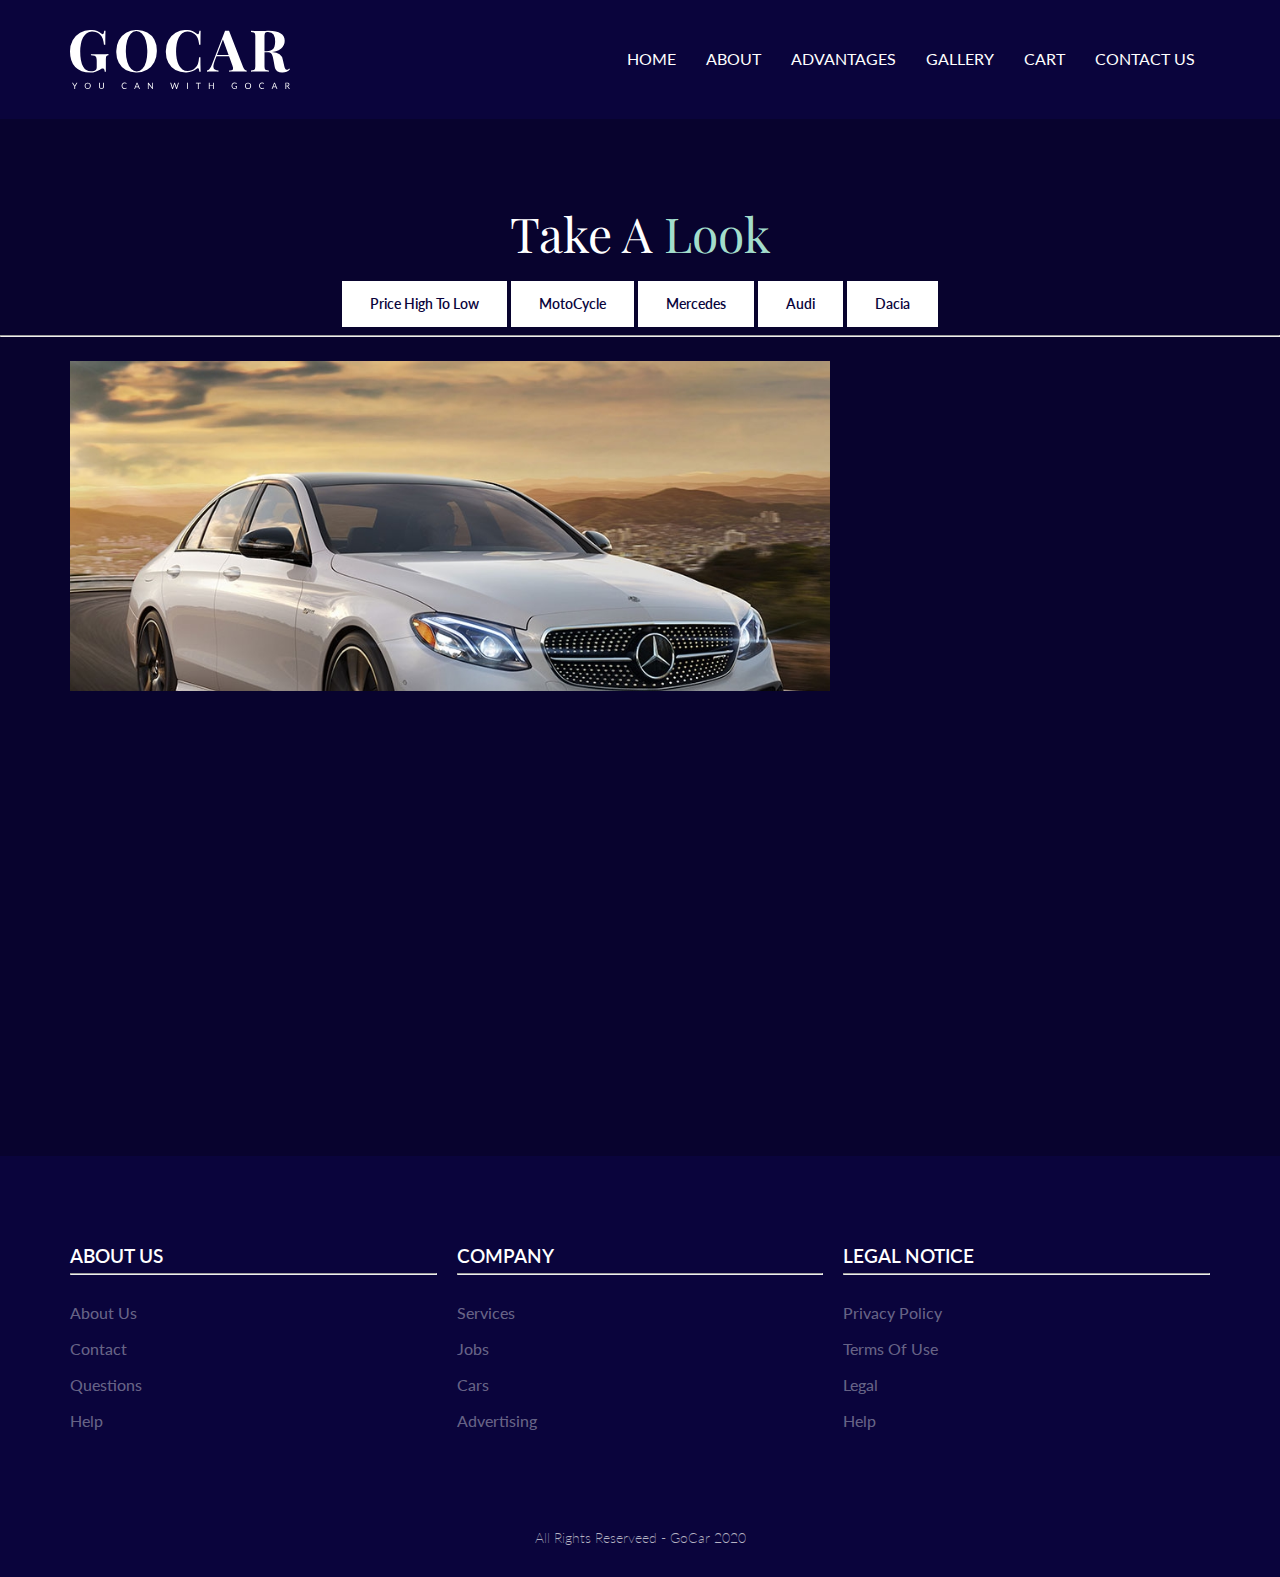
<file: merced.html>
<!DOCTYPE html>
<html lang="en">

<head>
    <meta charset="UTF-8" />
    <meta http-equiv="X-UA-Compatible" content="IE=edge" />
    <meta name="viewport" content="width=device-width, initial-scale=1.0" />
    <title>GoCar</title>
    <meta name="description" content="Rent cars online" />
    <meta name="keywords" content="cars, rent, online" />
    <meta name="author" content="Hamza Bouchikhi" />
    <link rel="stylesheet" href="css/style.css" />
</head>

<body style="overflow-x: hidden">
    <header class="header">
        <nav class="navbar container">
            <img src="images/logo.svg" alt="gocar logo" />
            <ul>
                <li><a href="index.html">Home</a></li>
                <li><a href="about.html">About</a></li>
                <li><a href="Advantages.html">Advantages</a></li>
                <li><a href="port.html">Gallery</a></li>
                <li><a href="cart.html">Cart</a></li>
                <li><a href="contact.html">Contact Us</a></li>

            </ul>
        </nav>
    </header>
    <section class="gallery">
        <h2>Take A <span>Look</span></h2>
        <a href="high-to-low.html" class="btn">Price High To Low</a>
        <a href="motorcycle.html" class="btn">MotoCycle</a>
        <a href="merced.html" class="btn">Mercedes</a>
        <a href="audi.html" class="btn">Audi</a>
        <a href="dacia.html" class="btn">Dacia</a>

        <hr>
        <br>
        <div class="gallery-container container">
            <div class="gallery-item">

                <div class="gallery-item">
                    <div class="gallery-overlay">
                        <h3>Mercedes <span>- To make you happy</span></h3>
                    </div>
                    <img src="images/merc.jpg" alt="Car" />
                </div>

    </section>
    <footer class="container">
        <div class="footer-inner">
            <div>
                <h4>About Us</h4>
                <hr />
                <ul class="footer-menu">
                    <li><a href="#">About Us</a></li>
                    <li><a href="#">Contact</a></li>
                    <li><a href="#">Questions</a></li>
                    <li><a href="#">Help</a></li>
                </ul>
            </div>
            <div>
                <h4>Company</h4>
                <hr />
                <ul class="footer-menu">
                    <li><a href="#">Services</a></li>
                    <li><a href="#">Jobs</a></li>
                    <li><a href="#">Cars</a></li>
                    <li><a href="#">Advertising</a></li>
                </ul>
            </div>
            <div>
                <h4>Legal Notice</h4>
                <hr />
                <ul class="footer-menu">
                    <li><a href="#">Privacy Policy</a></li>
                    <li><a href="#">Terms Of Use</a></li>
                    <li><a href="#">Legal</a></li>
                    <li><a href="#">Help</a></li>
                </ul>
            </div>
        </div>
        <p>All Rights Reserveed - GoCar 2020</p>
    </footer>
</body>

</html>
</file>
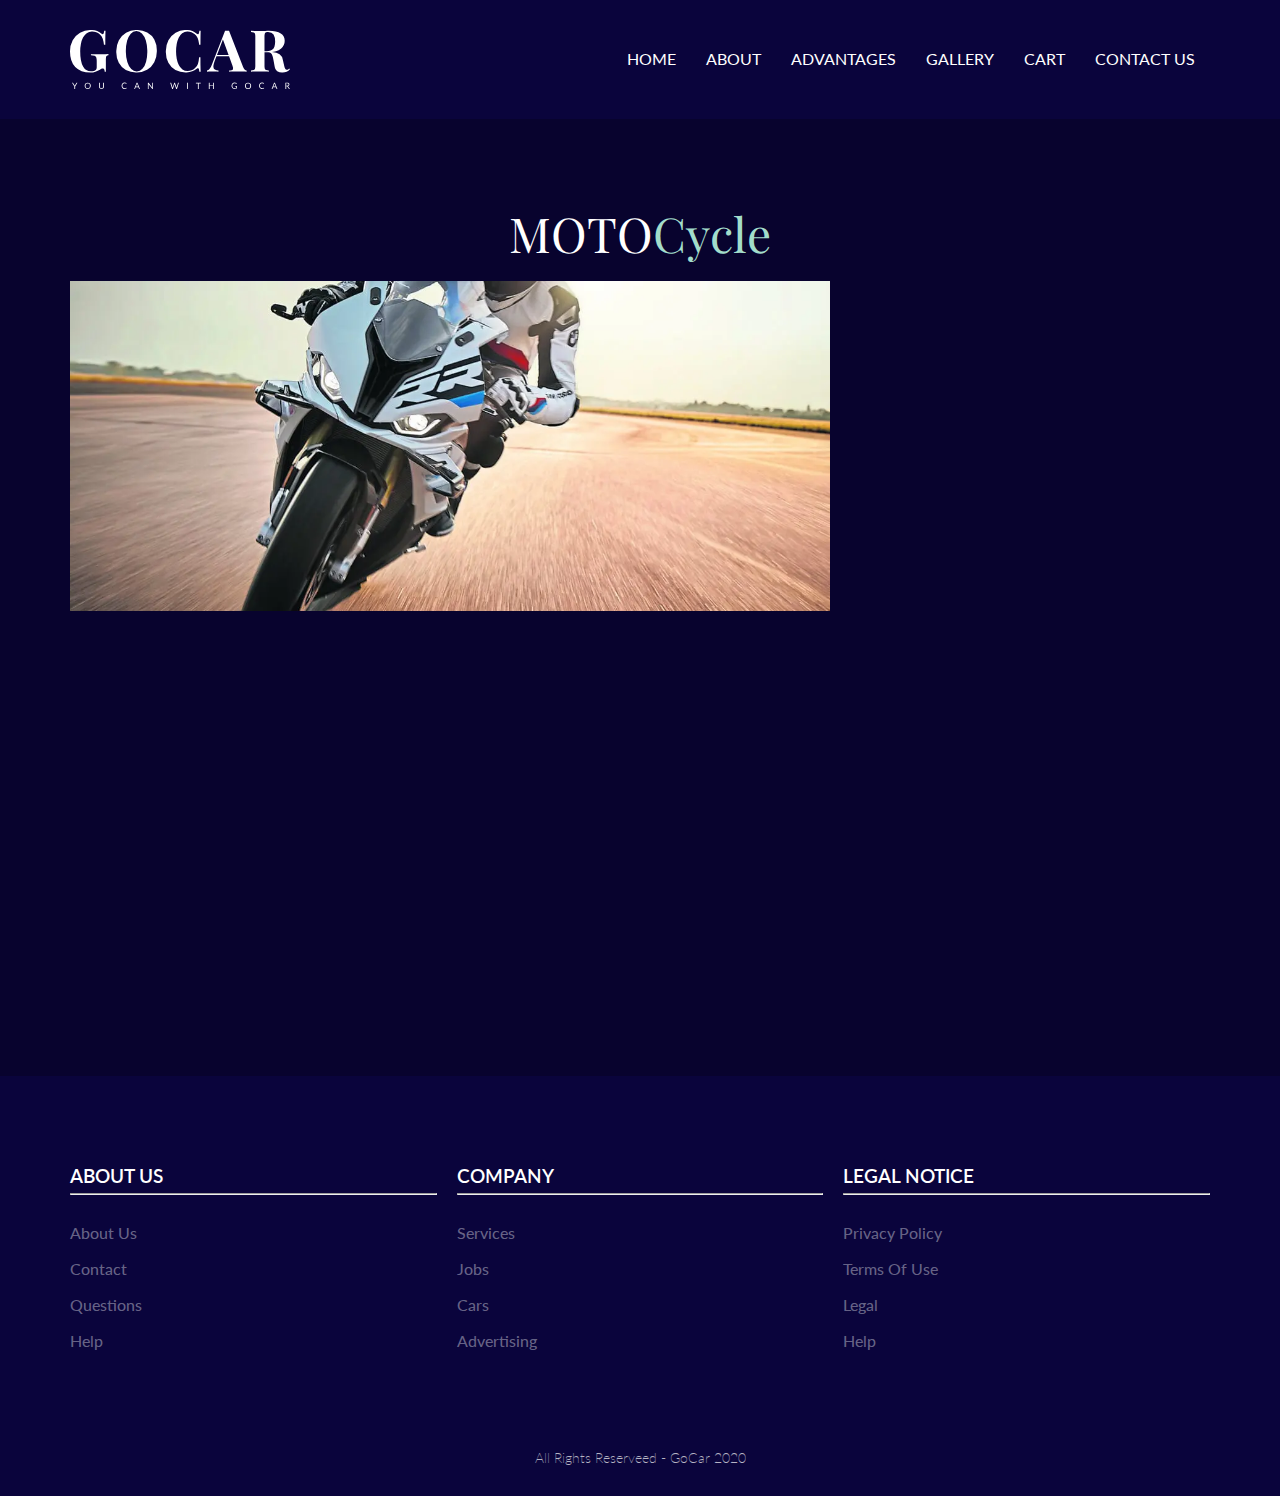
<file: motorcycle.html>
<!DOCTYPE html>
<html lang="en">

<head>
    <meta charset="UTF-8" />
    <meta http-equiv="X-UA-Compatible" content="IE=edge" />
    <meta name="viewport" content="width=device-width, initial-scale=1.0" />
    <title>GoCar</title>
    <meta name="description" content="Rent cars online" />
    <meta name="keywords" content="cars, rent, online" />
    <meta name="author" content="Hamza Bouchikhi" />
    <link rel="stylesheet" href="css/style.css" />
</head>

<body style="overflow-x: hidden">
    <header class="header">
        <nav class="navbar container">
            <img src="images/logo.svg" alt="gocar logo" />
            <ul>
                <li><a href="index.html">Home</a></li>
                <li><a href="about.html">About</a></li>
                <li><a href="Advantages.html">Advantages</a></li>
                <li><a href="port.html">Gallery</a></li>
                <li><a href="cart.html">Cart</a></li>
                <li><a href="contact.html">Contact Us</a></li>

            </ul>
        </nav>
    </header>
    <section class="gallery">
        <h2>MOTO<span>Cycle</span></h2>

        <div class="gallery-container container">
            <div class="gallery-item">
                <div class="gallery-overlay">
                    <h3>Bmw S1000RR <span>-like a bee fell free</span></h3>
                </div>
                <img src="images/BMWS1000RR-1.jpg" alt="Car" />
            </div>
        </div>

    </section>
    <footer class="container">
        <div class="footer-inner">
            <div>
                <h4>About Us</h4>
                <hr />
                <ul class="footer-menu">
                    <li><a href="#">About Us</a></li>
                    <li><a href="#">Contact</a></li>
                    <li><a href="#">Questions</a></li>
                    <li><a href="#">Help</a></li>
                </ul>
            </div>
            <div>
                <h4>Company</h4>
                <hr />
                <ul class="footer-menu">
                    <li><a href="#">Services</a></li>
                    <li><a href="#">Jobs</a></li>
                    <li><a href="#">Cars</a></li>
                    <li><a href="#">Advertising</a></li>
                </ul>
            </div>
            <div>
                <h4>Legal Notice</h4>
                <hr />
                <ul class="footer-menu">
                    <li><a href="#">Privacy Policy</a></li>
                    <li><a href="#">Terms Of Use</a></li>
                    <li><a href="#">Legal</a></li>
                    <li><a href="#">Help</a></li>
                </ul>
            </div>
        </div>
        <p>All Rights Reserveed - GoCar 2020</p>
    </footer>
</body>

</html>
</file>
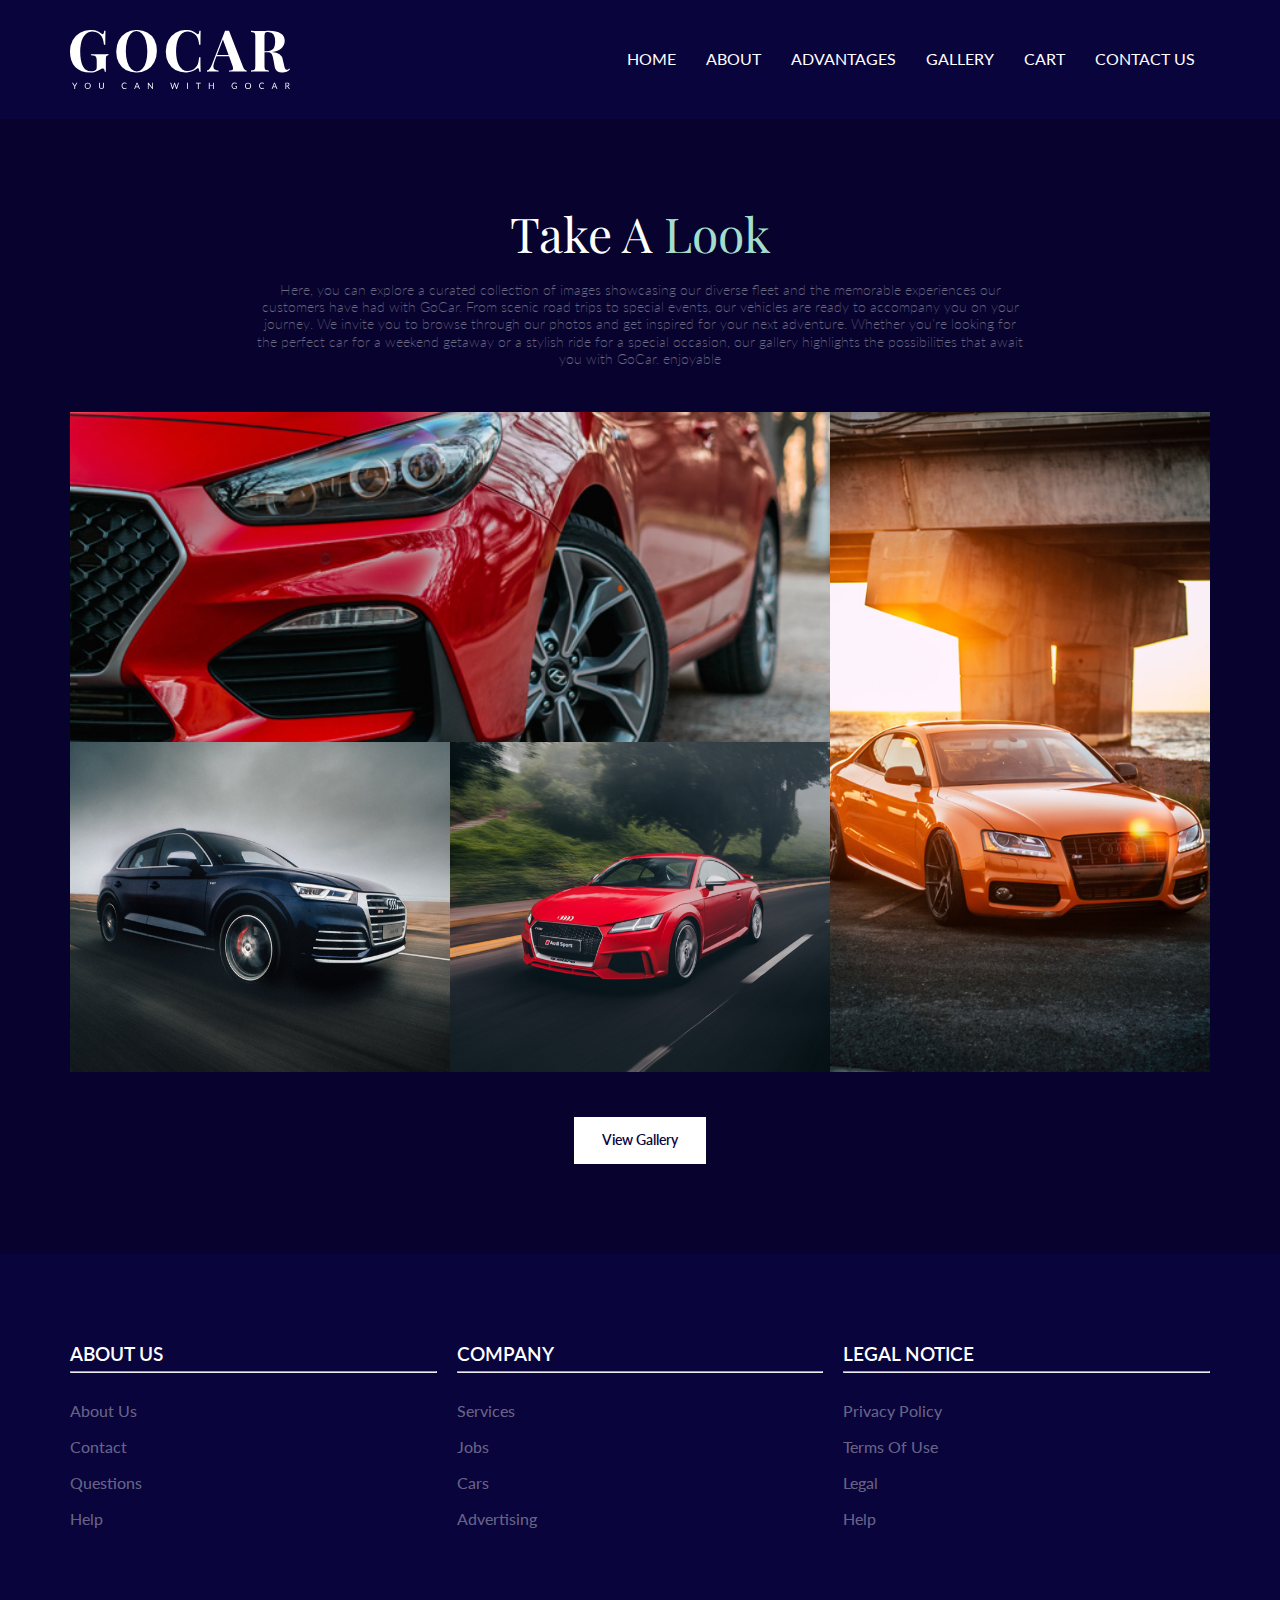
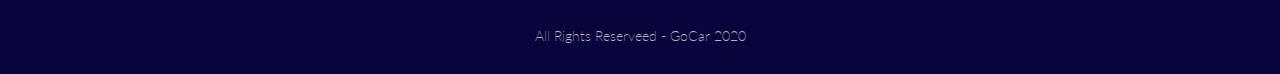
<file: port.html>
<!DOCTYPE html>
<html lang="en">

<head>
    <meta charset="UTF-8" />
    <meta http-equiv="X-UA-Compatible" content="IE=edge" />
    <meta name="viewport" content="width=device-width, initial-scale=1.0" />
    <title>GoCar</title>
    <meta name="description" content="Rent cars online" />
    <meta name="keywords" content="cars, rent, online" />
    <meta name="author" content="Hamza Bouchikhi" />
    <link rel="stylesheet" href="css/style.css" />
</head>

<body style="overflow-x: hidden">
    <header class="header">
        <nav class="navbar container">
            <img src="images/logo.svg" alt="gocar logo" />
            <ul>
                <li><a href="index.html">Home</a></li>
                <li><a href="about.html">About</a></li>
                <li><a href="Advantages.html">Advantages</a></li>
                <li><a href="gallery.html">Gallery</a></li>
                <li><a href="cart.html">Cart</a></li>
                <li><a href="contact.html">Contact Us</a></li>

            </ul>
        </nav>
    </header>
    <section class="gallery">
        <h2>Take A <span>Look</span></h2>
        <p>
            Here, you can explore a curated collection of images showcasing our diverse fleet and the memorable
            experiences our customers have had with GoCar. From scenic road trips to special events, our vehicles are
            ready to accompany you on your journey.

            We invite you to browse through our photos and get inspired for your next adventure. Whether you’re looking
            for the perfect car for a weekend getaway or a stylish ride for a special occasion, our gallery highlights
            the possibilities that await you with GoCar. enjoyable
        </p>
        <div class="gallery-container container">
            <div class="gallery-item">
                <div class="gallery-overlay">
                    <h3>Audi R8 <span>- The Limitless Car</span></h3>
                </div>
                <img src="images/car3.jpg" alt="Car" />
            </div>
            <div class="gallery-item">
                <div class="gallery-overlay">
                    <h3>Audi R9 <span>- The Real Way</span></h3>
                </div>
                <img src="images/car4.jpg" alt="Car" />
            </div>
            <div class="gallery-item">
                <div class="gallery-overlay">
                    <h3>Audi R11 <span>- A Car!</span></h3>
                </div>
                <img src="images/car5.jpg" alt="Car" />
            </div>
            <div class="gallery-item">
                <div class="gallery-overlay">
                    <h3>Audi R7 <span>- Ultimate Experience</span></h3>
                </div>
                <img src="images/car6.jpg" alt="Car" />
            </div>

        </div>
        <a class="btn" href="gallery.html">View Gallery</a>
    </section>
    <footer class="container">
        <div class="footer-inner">
            <div>
                <h4>About Us</h4>
                <hr />
                <ul class="footer-menu">
                    <li><a href="#">About Us</a></li>
                    <li><a href="#">Contact</a></li>
                    <li><a href="#">Questions</a></li>
                    <li><a href="#">Help</a></li>
                </ul>
            </div>
            <div>
                <h4>Company</h4>
                <hr />
                <ul class="footer-menu">
                    <li><a href="#">Services</a></li>
                    <li><a href="#">Jobs</a></li>
                    <li><a href="#">Cars</a></li>
                    <li><a href="#">Advertising</a></li>
                </ul>
            </div>
            <div>
                <h4>Legal Notice</h4>
                <hr />
                <ul class="footer-menu">
                    <li><a href="#">Privacy Policy</a></li>
                    <li><a href="#">Terms Of Use</a></li>
                    <li><a href="#">Legal</a></li>
                    <li><a href="#">Help</a></li>
                </ul>
            </div>
        </div>
        <p>All Rights Reserveed - GoCar 2020</p>
    </footer>
</body>

</html>
</file>
<file: css/style.css>
@import url("https://fonts.googleapis.com/css2?family=Lato:wght@300;400;700;900&family=Playfair+Display:wght@400;500;700;800&display=swap");

html,
body,
div,
span,
applet,
object,
iframe,
h1,
h2,
h3,
h4,
h5,
h6,
p,
blockquote,
pre,
a,
abbr,
acronym,
address,
big,
cite,
code,
del,
dfn,
em,
img,
ins,
kbd,
q,
s,
samp,
small,
strike,
strong,
sub,
sup,
tt,
var,
b,
u,
i,
center,
dl,
dt,
dd,
ol,
ul,
li,
fieldset,
form,
label,
legend,
table,
caption,
tbody,
tfoot,
thead,
tr,
th,
td,
article,
aside,
canvas,
details,
embed,
figure,
figcaption,
footer,
header,
hgroup,
menu,
nav,
output,
ruby,
section,
summary,
time,
mark,
audio,
video {
  margin: 0;
  padding: 0;
  border: 0;
  font-size: 100%;
  font: inherit;
  vertical-align: baseline;
}

/* HTML5 display-role reset for older browsers */
article,
aside,
details,
figcaption,
figure,
footer,
header,
hgroup,
menu,
nav,
section {
  display: block;
}

body {
  font-family: "Lato", sans-serif;
  -webkit-box-sizing: border-box;
  box-sizing: border-box;
  line-height: 1;
  background: #0a043c;
}

ol,
ul {
  list-style: none;
}

blockquote,
q {
  quotes: none;
}

blockquote:before,
blockquote:after,
q:before,
q:after {
  content: "";
  content: none;
}

table {
  border-collapse: collapse;
  border-spacing: 0;
}

a {
  text-decoration: none;
  color: #fff;
}

img {
  max-width: 100%;
}

.container {
  max-width: 1140px;
  margin: 0 auto;
}

.btn {
  background: #fff;
  color: #0a043c;
  padding: 16px 28px;
  text-transform: capitalize;
  display: inline-block;
  font-size: 0.9rem;
  -webkit-transition: 200ms;
  transition: 200ms;
  font-weight: 600;
}

.btn:hover {
  background: #a3ddcb;
}

.header {
  z-index: 1;
  position: relative;
  width: 100%;
  padding: 30px 0;
}

.header .navbar {
  display: -webkit-box;
  display: -ms-flexbox;
  display: flex;
  width: 100%;
  -webkit-box-pack: justify;
  -ms-flex-pack: justify;
  justify-content: space-between;
  -webkit-box-align: center;
  -ms-flex-align: center;
  align-items: center;
}

.header .navbar img {
  width: 220px;
}

.header .navbar ul {
  display: -webkit-box;
  display: -ms-flexbox;
  display: flex;
}

.header .navbar ul li {
  padding: 15px;
  text-transform: uppercase;
  letter-spacing: 1.1;
}

.header .navbar ul li a {
  -webkit-transition: 300ms;
  transition: 300ms;
}

.header .navbar ul li:hover a {
  opacity: 0.8;
}

section.hero {
  height: 100vh;
  background: #0a043c;
  position: relative;
}

section.hero video {
  position: absolute;
  right: 0;
  bottom: 0;
  min-width: 100%;
  min-height: 100%;
  opacity: 0.4;
}

section.hero .content {
  position: absolute;
  color: #fff;
  bottom: 90px;
}

section.hero .content h1 {
  font-family: "Playfair Display", serif;
  font-size: 4rem;
  margin-bottom: 10px;
  font-weight: 600;
}

section.hero .content p {
  font-weight: 200;
  font-size: 0.9rem;
  line-height: 1.2;
  color: #fff;
  width: 50%;
}

section.about,
section.about2 {
  background: #08032e;
  display: -webkit-box;
  display: -ms-flexbox;
  display: flex;
  -webkit-box-align: center;
  -ms-flex-align: center;
  align-items: center;
  height: 100vh;
  overflow: hidden;
}

section.about div,
section.about2 div {
  width: 50%;
}

section.about div:first-child,
section.about2 div:first-child {
  margin-right: 6rem;
  height: 100%;
}

section.about div img,
section.about2 div img {
  width: 100%;
  height: 100%;
  -o-object-fit: cover;
  object-fit: cover;
}

section.about div h2,
section.about2 div h2 {
  color: #fff;
  font-family: "Playfair Display", serif;
  font-size: 3rem;
  margin-bottom: 1.5rem;
}

section.about div p,
section.about2 div p {
  font-weight: 200;
  font-size: 0.9rem;
  line-height: 1.2;
  color: #fff;
  width: 80%;
  margin-bottom: 1.5rem;
}

section.about div span,
section.about2 div span {
  color: #a3ddcb;
}

section.adv {
  background: #08032e;
  padding-top: 180px;
  padding-bottom: 180px;
  color: white;
  text-align: center;
}

section.adv h2 {
  color: #fff;
  font-family: "Playfair Display", serif;
  font-size: 3rem;
  margin-bottom: 1.5rem;
}

section.adv>p {
  font-weight: 200;
  font-size: 0.9rem;
  line-height: 1.2;
  color: #fff;
  width: 60%;
  margin: 0 auto;
  margin-bottom: 45px;
  opacity: 0.4;
}

section.adv .icon-container {
  width: 100%;
  display: -ms-grid;
  display: grid;
  -ms-grid-columns: (1fr)[4];
  grid-template-columns: repeat(4, 1fr);
  justify-items: center;
  grid-gap: 1rem;
}

section.adv .icon-container>div {
  -webkit-box-flex: 1;
  -ms-flex: 1;
  flex: 1;
  text-align: left;
  display: -webkit-box;
  display: -ms-flexbox;
  display: flex;
  -webkit-box-align: center;
  -ms-flex-align: center;
  align-items: center;
}

section.adv .icon-container>div img {
  width: 100px;
  margin-right: 1rem;
}

section.adv .icon-container>div div h5 {
  font-family: "Playfair Display", serif;
  font-weight: 600;
  margin-bottom: 10px;
}

section.adv .icon-container>div div p {
  font-weight: 200;
  font-size: 0.9rem;
  line-height: 1.2;
  color: #fff;
  word-break: break-all;
}

section.about2 div:first-child {
  margin-right: 0;
  margin-left: 0;
  -webkit-box-ordinal-group: 3;
  -ms-flex-order: 2;
  order: 2;
}

section.about2 div {
  margin-left: 6rem;
}

section.gallery {
  background: #08032e;
  text-align: center;
  padding: 90px 0;
}

section.gallery h2 {
  color: #fff;
  font-family: "Playfair Display", serif;
  font-size: 3rem;
  margin-bottom: 1.5rem;
}

section.gallery h2 span {
  color: #a3ddcb;
}

section.gallery p {
  font-weight: 200;
  font-size: 0.9rem;
  line-height: 1.2;
  color: #fff;
  width: 60%;
  margin: 0 auto;
  margin-bottom: 45px;
  opacity: 0.4;
}

.gallery-container {
  display: -ms-grid;
  display: grid;
  -ms-grid-columns: (1fr)[3];
  grid-template-columns: repeat(3, 1fr);
  -ms-grid-rows: (330px)[2];
  grid-template-rows: repeat(2, 330px);
  margin-bottom: 45px;
}

.gallery-container .gallery-item {
  overflow: hidden;
  position: relative;
}

.gallery-container .gallery-item:hover .gallery-overlay {
  -webkit-transform: translateY(0px);
  transform: translateY(0px);
}

.gallery-container .gallery-item:hover img {
  -webkit-transform: scale(1.1);
  transform: scale(1.1);
}

.gallery-container .gallery-item .gallery-overlay {
  -webkit-transition: 400ms;
  transition: 400ms;
  -webkit-transform: translateY(680px);
  transform: translateY(680px);
  -webkit-transition-timing-function: cubic-bezier(0.95, -0.03, 0, 0.96);
  transition-timing-function: cubic-bezier(0.95, -0.03, 0, 0.96);
  z-index: 1;
  position: absolute;
  width: 100%;
  height: 100%;
  background: rgba(0, 0, 0, 0.65);
  display: -webkit-box;
  display: -ms-flexbox;
  display: flex;
  -webkit-box-align: end;
  -ms-flex-align: end;
  align-items: flex-end;
}

.gallery-container .gallery-item .gallery-overlay h3 {
  color: white;
  margin: 40px;
  color: #fff;
  font-family: "Playfair Display", serif;
  font-size: 3rem;
  margin-bottom: 1.5rem;
  font-size: 2rem;
}

.gallery-container .gallery-item .gallery-overlay h3 span {
  font-size: 1rem;
  opacity: 0.7;
  font-style: italic;
}

.gallery-container .gallery-item img {
  height: 100%;
  width: 100%;
  -o-object-fit: cover;
  object-fit: cover;
  -webkit-transition: 300ms;
  transition: 300ms;
}

.gallery-container :nth-child(1) {
  -ms-grid-column: 1;
  -ms-grid-column-span: 2;
  grid-column: 1 / span 2;
}

.gallery-container :nth-child(2) {
  -ms-grid-column: 3;
  grid-column: 3;
  -ms-grid-row: 1;
  -ms-grid-row-span: 2;
  grid-row: 1 / span 2;
}

section.map {
  background: #08032e;
  text-align: center;
  padding: 90px 0 0 0;
}

section.map p {
  font-weight: 200;
  font-size: 0.9rem;
  line-height: 1.2;
  color: #fff;
  width: 60%;
  margin: 0 auto;
  margin-bottom: 45px;
  opacity: 0.4;
}

section.map h2 {
  color: #fff;
  font-family: "Playfair Display", serif;
  font-size: 3rem;
  margin-bottom: 1.5rem;
}

section.map h2 span {
  color: #a3ddcb;
}

section.map iframe {
  width: 100%;
}

footer .footer-inner {
  display: -webkit-box;
  display: -ms-flexbox;
  display: flex;
  -webkit-box-pack: justify;
  -ms-flex-pack: justify;
  justify-content: space-between;
  padding: 90px 0;
}

footer .footer-inner h4 {
  font-weight: 600;
  font-size: 1.2rem;
  color: white;
  text-transform: uppercase;
}

footer .footer-inner hr {
  background: #fff;
}

footer .footer-inner div {
  -webkit-box-flex: 33.33333%;
  -ms-flex: 33.33333%;
  flex: 33.33333%;
  margin-right: 20px;
}

footer .footer-inner div:last-child {
  margin-right: 0;
}

footer .footer-inner ul {
  margin-top: 20px;
}

footer .footer-inner ul li {
  padding: 10px 0;
}

footer .footer-inner ul a {
  color: rgba(255, 255, 255, 0.4);
}

footer .footer-inner ul a:hover {
  color: rgba(255, 255, 255, 0.2);
}

footer p {
  font-weight: 200;
  font-size: 0.9rem;
  line-height: 1.2;
  color: #fff;
  text-align: center;
  opacity: 0.7;
  margin-bottom: 30px;
}

header nav .ham {
  display: none;
  position: fixed;
  top: 40px;
  right: 80px;
  z-index: 100;
  width: 36px;
  height: 36px;
  border: none;
  cursor: pointer;
  background-color: transparent;
  /* right: 0; */
  background-image: url(/images/menu.svg);
  background-size: 100%;
}

header nav .showClose {
  background-image: url("/images/close.svg");
}

header nav .ham_menu {
  position: fixed;
  top: 0;
  left: 0;
  background: black;
  width: 100vw;
  height: 100vh;
  overflow: hidden;
  color: white;
  -webkit-transform: translateY(-100%);
  transform: translateY(-100%);
  -webkit-transition: -webkit-transform 0.4s ease-in-out;
  transition: -webkit-transform 0.4s ease-in-out;
  transition: transform 0.4s ease-in-out;
  transition: transform 0.4s ease-in-out, -webkit-transform 0.4s ease-in-out;
  -webkit-box-orient: vertical;
  -webkit-box-direction: normal;
  -ms-flex-direction: column;
  flex-direction: column;
  -webkit-box-align: center;
  -ms-flex-align: center;
  align-items: center;
}

header nav .showNav {
  /* show the menu */
  -webkit-transform: translateY(0);
  transform: translateY(0);
}

header nav .showClose {
  background-image: url("/images/close.svg");
}

/*--------------------------------------------------------------------- File Name: responsive.css ---------------------------------------------------------------------*/
/*------------------------------------------------------------------- 991px x 768px ---------------------------------------------------------------------*/
@media only screen and (min-width: 768px) and (max-width: 991px) {
  .container {
    max-width: 720px;
  }

  section.adv .icon-container {
    -ms-grid-columns: (1fr)[2];
    grid-template-columns: repeat(2, 1fr);
  }
}

/*------------------------------------------------------------------- 767px x 599px ---------------------------------------------------------------------*/
@media only screen and (min-width: 599px) and (max-width: 767px) {
  .container {
    max-width: 540px;
  }

  section.adv .icon-container {
    -ms-grid-columns: (1fr)[2];
    grid-template-columns: repeat(2, 1fr);
  }

  .header .navbar>ul {
    display: none;
  }

  header nav .ham {
    right: 60px;
    display: block;
    outline: none;
  }

  .header .navbar ul li {
    padding: 15px;
    text-transform: uppercase;
    letter-spacing: 1.1;
    margin-bottom: 20px;
  }

  .ham_menu {
    font-size: 1.5rem;
    padding-top: 90px;
  }

  .gallery-container :nth-child(1) {
    grid-column: 1 / span3;
  }

  .gallery-container :nth-child(2) {
    grid-column: unset;
    grid-row: unset;
  }
}

/*------------------------------------------------------------------- 599px x 280px ---------------------------------------------------------------------*/
@media only screen and (min-width: 280px) and (max-width: 599px) {
  .container {
    max-width: 320px;
  }

  section.about {
    margin-bottom: 20px;
  }

  section.about .container a {
    display: inline;
  }

  section.about2 {
    padding-bottom: 50px;
  }

  section.adv .icon-container {
    -ms-grid-columns: 1fr;
    grid-template-columns: 1fr;
  }

  .header .navbar>ul {
    display: none;
  }

  header nav .ham {
    right: 40px;
    display: block;
    outline: none;
  }

  .header .navbar ul li {
    padding: 15px;
    text-transform: uppercase;
    letter-spacing: 1.1;
    margin-bottom: 20px;
  }

  .ham_menu {
    font-size: 1.5rem;
    padding-top: 90px;
  }

  section.hero {
    padding-left: 30px;
  }

  section.adv {
    padding-top: 60px;
    padding-bottom: 60px;
  }

  section.about,
  section.about2 {
    -webkit-box-orient: vertical;
    -webkit-box-direction: normal;
    -ms-flex-direction: column;
    flex-direction: column;
  }

  section.about div.container,
  section.about2 div.container {
    text-align: center;
    margin: 0 auto;
    margin-top: 40px;
  }

  section.about div.container p,
  section.about2 div.container p {
    width: 100%;
  }

  section.about2 div.container {
    margin-bottom: 40px;
  }

  section.about div:first-child,
  section.about2 div:first-child {
    margin-right: 0;
    height: 50%;
    width: 100%;
  }

  section.about div,
  section.about2 div {
    width: 100%;
  }

  section.about .container {
    margin-left: 20px;
    /* margin: 30px; */
    margin-top: 40px;
    margin-bottom: 40px;
  }

  .gallery-container {
    -ms-grid-columns: 1fr;
    grid-template-columns: 1fr;
  }

  .gallery-container :nth-child(1) {
    grid-column: unset;
  }

  .gallery-container :nth-child(2) {
    grid-column: unset;
    grid-row: unset;
  }

  footer .footer-inner {
    display: none;
  }

  footer p {
    padding-top: 30px;
  }
}

.contact-us {
  background: #08032e;
  padding: 60px 0;
  color: white;
  text-align: center;
}

.contact-us h1 {
  font-family: "Playfair Display", serif;
  font-size: 2.5rem;
  margin-bottom: 20px;
}

.contact-us p {
  font-weight: 200;
  font-size: 1rem;
  margin-bottom: 30px;
}

.form-group {
  margin-bottom: 20px;
  text-align: left;
}

.form-group label {
  display: block;
  margin-bottom: 5px;
  font-weight: 600;
}

input[type="text"],
input[type="email"],
textarea {
  width: 100%;
  padding: 12px;
  border: 1px solid #ddd;
  border-radius: 4px;
  font-size: 1rem;
  background: #0a043c;
  color: white;
}

input[type="submit"] {
  background: #a3ddcb;
  color: #0a043c;
  border: none;
  padding: 12px 20px;
  cursor: pointer;
  font-size: 1rem;
  border-radius: 4px;
}

input[type="submit"]:hover {
  background: #0a043c;
  color: #fff;
}

@media (max-width: 575px) {
  section.adv .icon-container {
    -ms-grid-columns: 1fr;
    grid-template-columns: 1fr;
  }

  .header .navbar>ul {
    display: none;
  }

  header nav .ham {
    right: 40px;
    display: block;
    outline: none;
  }

  .header .navbar ul li {
    padding: 15px;
    text-transform: uppercase;
    letter-spacing: 1.1;
    margin-bottom: 20px;
  }
}

/*# sourceMappingURL=style.css.map */
</file>
<file: css/contact.css>
@import url("https://fonts.googleapis.com/css2?family=Lato:wght@300;400;700;900&family=Playfair+Display:wght@400;500;700;800&display=swap");

html,
body,
div,
span,
applet,
object,
iframe,
h1,
h2,
h3,
h4,
h5,
h6,
p,
blockquote,
pre,
a,
abbr,
acronym,
address,
big,
cite,
code,
del,
dfn,
em,
img,
ins,
kbd,
q,
s,
samp,
small,
strike,
strong,
sub,
sup,
tt,
var,
b,
u,
i,
center,
dl,
dt,
dd,
ol,
ul,
li,
fieldset,
form,
label,
legend,
table,
caption,
tbody,
tfoot,
thead,
tr,
th,
td,
article,
aside,
canvas,
details,
embed,
figure,
figcaption,
footer,
header,
hgroup,
menu,
nav,
output,
ruby,
section,
summary,
time,
mark,
audio,
video {
  margin: 0;
  padding: 0;
  border: 0;
  font-size: 100%;
  font: inherit;
  vertical-align: baseline;
}

/* HTML5 display-role reset for older browsers */
article,
aside,
details,
figcaption,
figure,
footer,
header,
hgroup,
menu,
nav,
section {
  display: block;
}

body {
  font-family: "Lato", sans-serif;
  -webkit-box-sizing: border-box;
  box-sizing: border-box;
  line-height: 1;
  background: #0a043c;
}

ol,
ul {
  list-style: none;
}

blockquote,
q {
  quotes: none;
}

blockquote:before,
blockquote:after,
q:before,
q:after {
  content: "";
  content: none;
}

table {
  border-collapse: collapse;
  border-spacing: 0;
}

a {
  text-decoration: none;
  color: #fff;
}

img {
  max-width: 100%;
}

.container {
  max-width: 1140px;
  margin: 0 auto;
}

.btn {
  background: #fff;
  color: #0a043c;
  padding: 16px 28px;
  text-transform: capitalize;
  display: inline-block;
  font-size: 0.9rem;
  -webkit-transition: 200ms;
  transition: 200ms;
  font-weight: 600;
}

.btn:hover {
  background: #a3ddcb;
}

.header {
  z-index: 1;
  position: absolute;
  width: 100%;
  padding: 30px 0;
}

.header .navbar {
  display: -webkit-box;
  display: -ms-flexbox;
  display: flex;
  width: 100%;
  -webkit-box-pack: justify;
  -ms-flex-pack: justify;
  justify-content: space-between;
  -webkit-box-align: center;
  -ms-flex-align: center;
  align-items: center;
}

.header .navbar img {
  width: 220px;
}

.header .navbar ul {
  display: -webkit-box;
  display: -ms-flexbox;
  display: flex;
}

.header .navbar ul li {
  padding: 15px;
  text-transform: uppercase;
  letter-spacing: 1.1;
}

.header .navbar ul li a {
  -webkit-transition: 300ms;
  transition: 300ms;
}

.header .navbar ul li:hover a {
  opacity: 0.8;
}

section.hero {
  height: 100vh;
  background: #0a043c;
  position: relative;
}

section.hero video {
  position: absolute;
  right: 0;
  bottom: 0;
  min-width: 100%;
  min-height: 100%;
  opacity: 0.4;
}

section.hero .content {
  position: absolute;
  color: #fff;
  bottom: 90px;
}

section.hero .content h1 {
  font-family: "Playfair Display", serif;
  font-size: 4rem;
  margin-bottom: 10px;
  font-weight: 600;
}

section.hero .content p {
  font-weight: 200;
  font-size: 0.9rem;
  line-height: 1.2;
  color: #fff;
  width: 50%;
}

section.about,
section.about2 {
  display: -webkit-box;
  display: -ms-flexbox;
  display: flex;
  -webkit-box-align: center;
  -ms-flex-align: center;
  align-items: center;
  height: 100vh;
  overflow: hidden;
}

section.about div,
section.about2 div {
  width: 50%;
}

section.about div:first-child,
section.about2 div:first-child {
  margin-right: 6rem;
  height: 100%;
}

section.about div img,
section.about2 div img {
  width: 100%;
  height: 100%;
  -o-object-fit: cover;
  object-fit: cover;
}

section.about div h2,
section.about2 div h2 {
  color: #fff;
  font-family: "Playfair Display", serif;
  font-size: 3rem;
  margin-bottom: 1.5rem;
}

section.about div p,
section.about2 div p {
  font-weight: 200;
  font-size: 0.9rem;
  line-height: 1.2;
  color: #fff;
  width: 80%;
  margin-bottom: 1.5rem;
}

section.about div span,
section.about2 div span {
  color: #a3ddcb;
}

section.adv {
  background: #08032e;
  padding-top: 180px;
  padding-bottom: 180px;
  color: white;
  text-align: center;
}

section.adv h2 {
  color: #fff;
  font-family: "Playfair Display", serif;
  font-size: 3rem;
  margin-bottom: 1.5rem;
}

section.adv>p {
  font-weight: 200;
  font-size: 0.9rem;
  line-height: 1.2;
  color: #fff;
  width: 60%;
  margin: 0 auto;
  margin-bottom: 45px;
  opacity: 0.4;
}

section.adv .icon-container {
  width: 100%;
  display: -ms-grid;
  display: grid;
  -ms-grid-columns: (1fr)[4];
  grid-template-columns: repeat(4, 1fr);
  justify-items: center;
  grid-gap: 1rem;
}

section.adv .icon-container>div {
  -webkit-box-flex: 1;
  -ms-flex: 1;
  flex: 1;
  text-align: left;
  display: -webkit-box;
  display: -ms-flexbox;
  display: flex;
  -webkit-box-align: center;
  -ms-flex-align: center;
  align-items: center;
}

section.adv .icon-container>div img {
  width: 100px;
  margin-right: 1rem;
}

section.adv .icon-container>div div h5 {
  font-family: "Playfair Display", serif;
  font-weight: 600;
  margin-bottom: 10px;
}

section.adv .icon-container>div div p {
  font-weight: 200;
  font-size: 0.9rem;
  line-height: 1.2;
  color: #fff;
  word-break: break-all;
}

section.about2 div:first-child {
  margin-right: 0;
  margin-left: 0;
  -webkit-box-ordinal-group: 3;
  -ms-flex-order: 2;
  order: 2;
}

section.about2 div {
  margin-left: 6rem;
}

section.gallery {
  background: #08032e;
  text-align: center;
  padding: 90px 0;
}

section.gallery h2 {
  color: #fff;
  font-family: "Playfair Display", serif;
  font-size: 3rem;
  margin-bottom: 1.5rem;
}

section.gallery h2 span {
  color: #a3ddcb;
}

section.gallery p {
  font-weight: 200;
  font-size: 0.9rem;
  line-height: 1.2;
  color: #fff;
  width: 60%;
  margin: 0 auto;
  margin-bottom: 45px;
  opacity: 0.4;
}

.gallery-container {
  display: -ms-grid;
  display: grid;
  -ms-grid-columns: (1fr)[3];
  grid-template-columns: repeat(3, 1fr);
  -ms-grid-rows: (330px)[2];
  grid-template-rows: repeat(2, 330px);
  margin-bottom: 45px;
}

.gallery-container .gallery-item {
  overflow: hidden;
  position: relative;
}

.gallery-container .gallery-item:hover .gallery-overlay {
  -webkit-transform: translateY(0px);
  transform: translateY(0px);
}

.gallery-container .gallery-item:hover img {
  -webkit-transform: scale(1.1);
  transform: scale(1.1);
}

.gallery-container .gallery-item .gallery-overlay {
  -webkit-transition: 400ms;
  transition: 400ms;
  -webkit-transform: translateY(680px);
  transform: translateY(680px);
  -webkit-transition-timing-function: cubic-bezier(0.95, -0.03, 0, 0.96);
  transition-timing-function: cubic-bezier(0.95, -0.03, 0, 0.96);
  z-index: 1;
  position: absolute;
  width: 100%;
  height: 100%;
  background: rgba(0, 0, 0, 0.65);
  display: -webkit-box;
  display: -ms-flexbox;
  display: flex;
  -webkit-box-align: end;
  -ms-flex-align: end;
  align-items: flex-end;
}

.gallery-container .gallery-item .gallery-overlay h3 {
  color: white;
  margin: 40px;
  color: #fff;
  font-family: "Playfair Display", serif;
  font-size: 3rem;
  margin-bottom: 1.5rem;
  font-size: 2rem;
}

.gallery-container .gallery-item .gallery-overlay h3 span {
  font-size: 1rem;
  opacity: 0.7;
  font-style: italic;
}

.gallery-container .gallery-item img {
  height: 100%;
  width: 100%;
  -o-object-fit: cover;
  object-fit: cover;
  -webkit-transition: 300ms;
  transition: 300ms;
}

.gallery-container :nth-child(1) {
  -ms-grid-column: 1;
  -ms-grid-column-span: 2;
  grid-column: 1 / span 2;
}

.gallery-container :nth-child(2) {
  -ms-grid-column: 3;
  grid-column: 3;
  -ms-grid-row: 1;
  -ms-grid-row-span: 2;
  grid-row: 1 / span 2;
}

section.map {
  text-align: center;
  padding: 90px 0 0 0;
}

section.map p {
  font-weight: 200;
  font-size: 0.9rem;
  line-height: 1.2;
  color: #fff;
  width: 60%;
  margin: 0 auto;
  margin-bottom: 45px;
  opacity: 0.4;
}

section.map h2 {
  color: #fff;
  font-family: "Playfair Display", serif;
  font-size: 3rem;
  margin-bottom: 1.5rem;
}

section.map h2 span {
  color: #a3ddcb;
}

section.map iframe {
  width: 100%;
}

footer .footer-inner {
  display: -webkit-box;
  display: -ms-flexbox;
  display: flex;
  -webkit-box-pack: justify;
  -ms-flex-pack: justify;
  justify-content: space-between;
  padding: 90px 0;
}

footer .footer-inner h4 {
  font-weight: 600;
  font-size: 1.2rem;
  color: white;
  text-transform: uppercase;
}

footer .footer-inner hr {
  background: #fff;
}

footer .footer-inner div {
  -webkit-box-flex: 33.33333%;
  -ms-flex: 33.33333%;
  flex: 33.33333%;
  margin-right: 20px;
}

footer .footer-inner div:last-child {
  margin-right: 0;
}

footer .footer-inner ul {
  margin-top: 20px;
}

footer .footer-inner ul li {
  padding: 10px 0;
}

footer .footer-inner ul a {
  color: rgba(255, 255, 255, 0.4);
}

footer .footer-inner ul a:hover {
  color: rgba(255, 255, 255, 0.2);
}

footer p {
  font-weight: 200;
  font-size: 0.9rem;
  line-height: 1.2;
  color: #fff;
  text-align: center;
  opacity: 0.7;
  margin-bottom: 30px;
}

header nav .ham {
  display: none;
  position: fixed;
  top: 40px;
  right: 80px;
  z-index: 100;
  width: 36px;
  height: 36px;
  border: none;
  cursor: pointer;
  background-color: transparent;
  /* right: 0; */
  background-image: url(/images/menu.svg);
  background-size: 100%;
}

header nav .showClose {
  background-image: url("/images/close.svg");
}

header nav .ham_menu {
  position: fixed;
  top: 0;
  left: 0;
  background: black;
  width: 100vw;
  height: 100vh;
  overflow: hidden;
  color: white;
  -webkit-transform: translateY(-100%);
  transform: translateY(-100%);
  -webkit-transition: -webkit-transform 0.4s ease-in-out;
  transition: -webkit-transform 0.4s ease-in-out;
  transition: transform 0.4s ease-in-out;
  transition: transform 0.4s ease-in-out, -webkit-transform 0.4s ease-in-out;
  -webkit-box-orient: vertical;
  -webkit-box-direction: normal;
  -ms-flex-direction: column;
  flex-direction: column;
  -webkit-box-align: center;
  -ms-flex-align: center;
  align-items: center;
}

header nav .showNav {
  /* show the menu */
  -webkit-transform: translateY(0);
  transform: translateY(0);
}

header nav .showClose {
  background-image: url("/images/close.svg");
}

/*--------------------------------------------------------------------- File Name: responsive.css ---------------------------------------------------------------------*/
/*------------------------------------------------------------------- 991px x 768px ---------------------------------------------------------------------*/
@media only screen and (min-width: 768px) and (max-width: 991px) {
  .container {
    max-width: 720px;
  }

  section.adv .icon-container {
    -ms-grid-columns: (1fr)[2];
    grid-template-columns: repeat(2, 1fr);
  }
}

/*------------------------------------------------------------------- 767px x 599px ---------------------------------------------------------------------*/
@media only screen and (min-width: 599px) and (max-width: 767px) {
  .container {
    max-width: 540px;
  }

  section.adv .icon-container {
    -ms-grid-columns: (1fr)[2];
    grid-template-columns: repeat(2, 1fr);
  }

  .header .navbar>ul {
    display: none;
  }

  header nav .ham {
    right: 60px;
    display: block;
    outline: none;
  }

  .header .navbar ul li {
    padding: 15px;
    text-transform: uppercase;
    letter-spacing: 1.1;
    margin-bottom: 20px;
  }

  .ham_menu {
    font-size: 1.5rem;
    padding-top: 90px;
  }

  .gallery-container :nth-child(1) {
    grid-column: 1 / span3;
  }

  .gallery-container :nth-child(2) {
    grid-column: unset;
    grid-row: unset;
  }
}

/*------------------------------------------------------------------- 599px x 280px ---------------------------------------------------------------------*/
@media only screen and (min-width: 280px) and (max-width: 599px) {
  .container {
    max-width: 320px;
  }

  section.about {
    margin-bottom: 20px;
  }

  section.about .container a {
    display: inline;
  }

  section.about2 {
    padding-bottom: 50px;
  }

  section.adv .icon-container {
    -ms-grid-columns: 1fr;
    grid-template-columns: 1fr;
  }

  .header .navbar>ul {
    display: none;
  }

  header nav .ham {
    right: 40px;
    display: block;
    outline: none;
  }

  .header .navbar ul li {
    padding: 15px;
    text-transform: uppercase;
    letter-spacing: 1.1;
    margin-bottom: 20px;
  }

  .ham_menu {
    font-size: 1.5rem;
    padding-top: 90px;
  }

  section.hero {
    padding-left: 30px;
  }

  section.adv {
    padding-top: 60px;
    padding-bottom: 60px;
  }

  section.about,
  section.about2 {
    -webkit-box-orient: vertical;
    -webkit-box-direction: normal;
    -ms-flex-direction: column;
    flex-direction: column;
  }

  section.about div.container,
  section.about2 div.container {
    text-align: center;
    margin: 0 auto;
    margin-top: 40px;
  }

  section.about div.container p,
  section.about2 div.container p {
    width: 100%;
  }

  section.about2 div.container {
    margin-bottom: 40px;
  }

  section.about div:first-child,
  section.about2 div:first-child {
    margin-right: 0;
    height: 50%;
    width: 100%;
  }

  section.about div,
  section.about2 div {
    width: 100%;
  }

  section.about .container {
    margin-left: 20px;
    /* margin: 30px; */
    margin-top: 40px;
    margin-bottom: 40px;
  }

  .gallery-container {
    -ms-grid-columns: 1fr;
    grid-template-columns: 1fr;
  }

  .gallery-container :nth-child(1) {
    grid-column: unset;
  }

  .gallery-container :nth-child(2) {
    grid-column: unset;
    grid-row: unset;
  }

  footer .footer-inner {
    display: none;
  }

  footer p {
    padding-top: 30px;
  }
}

@media (max-width: 575px) {
  section.adv .icon-container {
    -ms-grid-columns: 1fr;
    grid-template-columns: 1fr;
  }

  .header .navbar>ul {
    display: none;
  }

  header nav .ham {
    right: 40px;
    display: block;
    outline: none;
  }

  .header .navbar ul li {
    padding: 15px;
    text-transform: uppercase;
    letter-spacing: 1.1;
    margin-bottom: 20px;
  }
}

.header {
  position: relative;
}

section.reserve {
  padding: 90px 0;
  text-align: center;
}

section.reserve h2 {
  color: #fff;
  font-family: "Playfair Display", serif;
  font-size: 3rem;
  margin-bottom: 1.5rem;
}

section.reserve p {
  font-weight: 200;
  font-size: 0.9rem;
  line-height: 1.2;
  color: #fff;
  width: 60%;
  margin: 0 auto;
  margin-bottom: 45px;
  opacity: 0.4;
}

section.reserve .inner-reserve {
  padding: 40px 80px;
  background: #08032e;
  border-radius: 10px;
  text-align: left;
}

section.reserve .inner-reserve h3 {
  color: white;
  color: #fff;
  font-family: "Playfair Display", serif;
  margin-bottom: 1.5rem;
  font-size: 1.5rem;
  margin-top: 1.5rem;
}

section.reserve .inner-reserve input[type="radio" i]:disabled+label {
  cursor: no-drop;
  color: gray;
  border: 2px solid gray;
  opacity: 0.8;
}

section.reserve .inner-reserve input[type="radio" i]:disabled+label::before {
  border: solid 2px gray;
}

section.reserve .inner-reserve select {
  color: white;
  padding: 16px;
  border-radius: 5px;
  border: 2px solid white;
  /* appearance: none; */
  background: #fff0;
  outline: none;
}

section.reserve .inner-reserve select option {
  color: #0a043c;
}

section.reserve .inner-reserve .transmission {
  color: white;
  display: -webkit-box;
  display: -ms-flexbox;
  display: flex;
}

section.reserve .inner-reserve .transmission input[type="radio"] {
  display: none;
}

section.reserve .inner-reserve .transmission label {
  padding: 16px;
  border-radius: 5px;
  border: 2px solid white;
  background: #fff0;
  margin-right: 10px;
  display: -webkit-box;
  display: -ms-flexbox;
  display: flex;
  -webkit-box-align: center;
  -ms-flex-align: center;
  align-items: center;
  width: 160px;
  cursor: pointer;
}

section.reserve .inner-reserve .transmission label:last-child {
  margin-right: 0;
}

section.reserve .inner-reserve .transmission label::before {
  height: 20px;
  width: 20px;
  content: "";
  margin-right: 15px;
  border-radius: 50%;
  border: solid 2px white;
}

section.reserve .inner-reserve .transmission input[type="radio"]:checked+label {
  background: white;
  color: #0a043c;
}

section.reserve .inner-reserve .transmission input[type="radio"]:checked+label::before {
  height: 12px;
  width: 12px;
  border: solid 6px #0a043c;
}

section.reserve .inner-reserve .boit {
  color: white;
  display: -webkit-box;
  display: -ms-flexbox;
  display: flex;
}

section.reserve .inner-reserve .boit input[type="radio"] {
  display: none;
}

section.reserve .inner-reserve .boit label {
  padding: 16px;
  border-radius: 5px;
  border: 2px solid white;
  background: #fff0;
  margin-right: 10px;
  display: -webkit-box;
  display: -ms-flexbox;
  display: flex;
  -webkit-box-align: center;
  -ms-flex-align: center;
  align-items: center;
  width: 160px;
  cursor: pointer;
}

section.reserve .inner-reserve .boit label:last-child {
  margin-right: 0;
}

section.reserve .inner-reserve .boit label::before {
  height: 20px;
  width: 20px;
  content: "";
  margin-right: 15px;
  border-radius: 50%;
  border: solid 2px white;
}

section.reserve .inner-reserve .boit input[type="radio"]:checked+label {
  background: white;
  color: #0a043c;
}

section.reserve .inner-reserve .boit input[type="radio"]:checked+label::before {
  height: 12px;
  width: 12px;
  border: solid 6px #0a043c;
}

section.reserve .inner-reserve input[name="days"] {
  padding: 16px;
  border-radius: 5px;
  border: 2px solid white;
  outline: none;
}

section.reserve .inner-reserve button {
  color: #0a043c;
  padding: 16px 45px;
  border-radius: 5px;
  font-weight: 600;
  background: white;
  border: 1px solid #fff;
  outline: none;
  cursor: pointer;
}

section.reserve .inner-reserve button:hover {
  opacity: 0.9;
}

section.reserve .inner-reserve .total h3 {
  text-align: right;
}

section.reserve .inner-reserve .total h3 span {
  font-size: 3rem;
  font-weight: 700;
  color: #a3ddcb;
}

@media only screen and (min-width: 599px) and (max-width: 767px) {
  section.reserve .inner-reserve {
    padding: 40px 40px;
  }

  section.reserve .inner-reserve .transmission,
  section.reserve .inner-reserve .boit {
    -ms-flex-wrap: wrap;
    flex-wrap: wrap;
  }

  section.reserve .inner-reserve .transmission label,
  section.reserve .inner-reserve .boit label {
    margin-bottom: 5px;
  }
}

@media only screen and (min-width: 280px) and (max-width: 599px) {

  section.reserve .inner-reserve .transmission,
  section.reserve .inner-reserve .boit {
    -ms-flex-wrap: wrap;
    flex-wrap: wrap;
  }

  section.reserve .inner-reserve .transmission label,
  section.reserve .inner-reserve .boit label {
    margin-bottom: 5px;
  }

  section.reserve .inner-reserve input {
    margin-bottom: 5px;
  }
}

section.contact .inner-contact {
  padding: 90px 80px;
  text-align: center !important;
}

section.contact .inner-contact div {
  display: -webkit-box;
  display: -ms-flexbox;
  display: flex;
  margin-bottom: 10px;
  gap: 10px;
}

section.contact .inner-contact div input {
  border: none;
  outline: none;
  padding: 20px;
  -webkit-box-flex: 1;
  -ms-flex: 1;
  flex: 1;
  font-family: "Lato", sans-serif;
}

section.contact .inner-contact textarea {
  -webkit-box-sizing: border-box;
  box-sizing: border-box;
  width: 100%;
  font-family: "Lato", sans-serif;
  padding: 20px;
  outline: none;
}

section.contact .inner-contact a {
  background: #a3ddcb;
  margin-top: 20px;
  text-align: center;
}

section.contact .inner-contact a:hover {
  background: white;
}

section.reserve .inner-reserve button {
  margin-top: 10px;
  border: none;
  background: #fff;
  border-radius: 0;
}

.modal {
  -webkit-transition: 400ms;
  transition: 400ms;
  -webkit-transform: translateY(100%);
  transform: translateY(100%);
  position: fixed;
  z-index: 1;
  padding-top: 40px;
  left: 0;
  top: 0;
  width: 100%;
  height: 100%;
  overflow: auto;
  background-color: rgba(0, 0, 0, 0.4);
}

.modal .inner-modal {
  color: #0a043c;
  background: #a3ddcb;
  width: 80%;
  margin: 0 auto;
  height: auto;
  padding-bottom: 60px;
}

.modal .inner-modal>span {
  cursor: pointer;
  font-size: 1.4rem;
  margin: 15px;
  background: #0a043c;
  color: #a3ddcb;
  /* text-align: right; */
  float: right;
  padding: 12px 16px;
  border-radius: 5px;
}

.modal .inner-modal h4 {
  font-size: 1rem;
  padding: 20px 0;
  font-weight: 800;
}

.modal .inner-modal h4:first-of-type {
  clear: both;
}

.modal .inner-modal h4 span {
  font-weight: 300;
}

@media only screen and (min-width: 280px) and (max-width: 599px) {
  .contact .inner-contact div {
    -webkit-box-orient: vertical;
    -webkit-box-direction: normal;
    -ms-flex-direction: column;
    flex-direction: column;
  }
}

/*# sourceMappingURL=contact.css.map */
</file>
